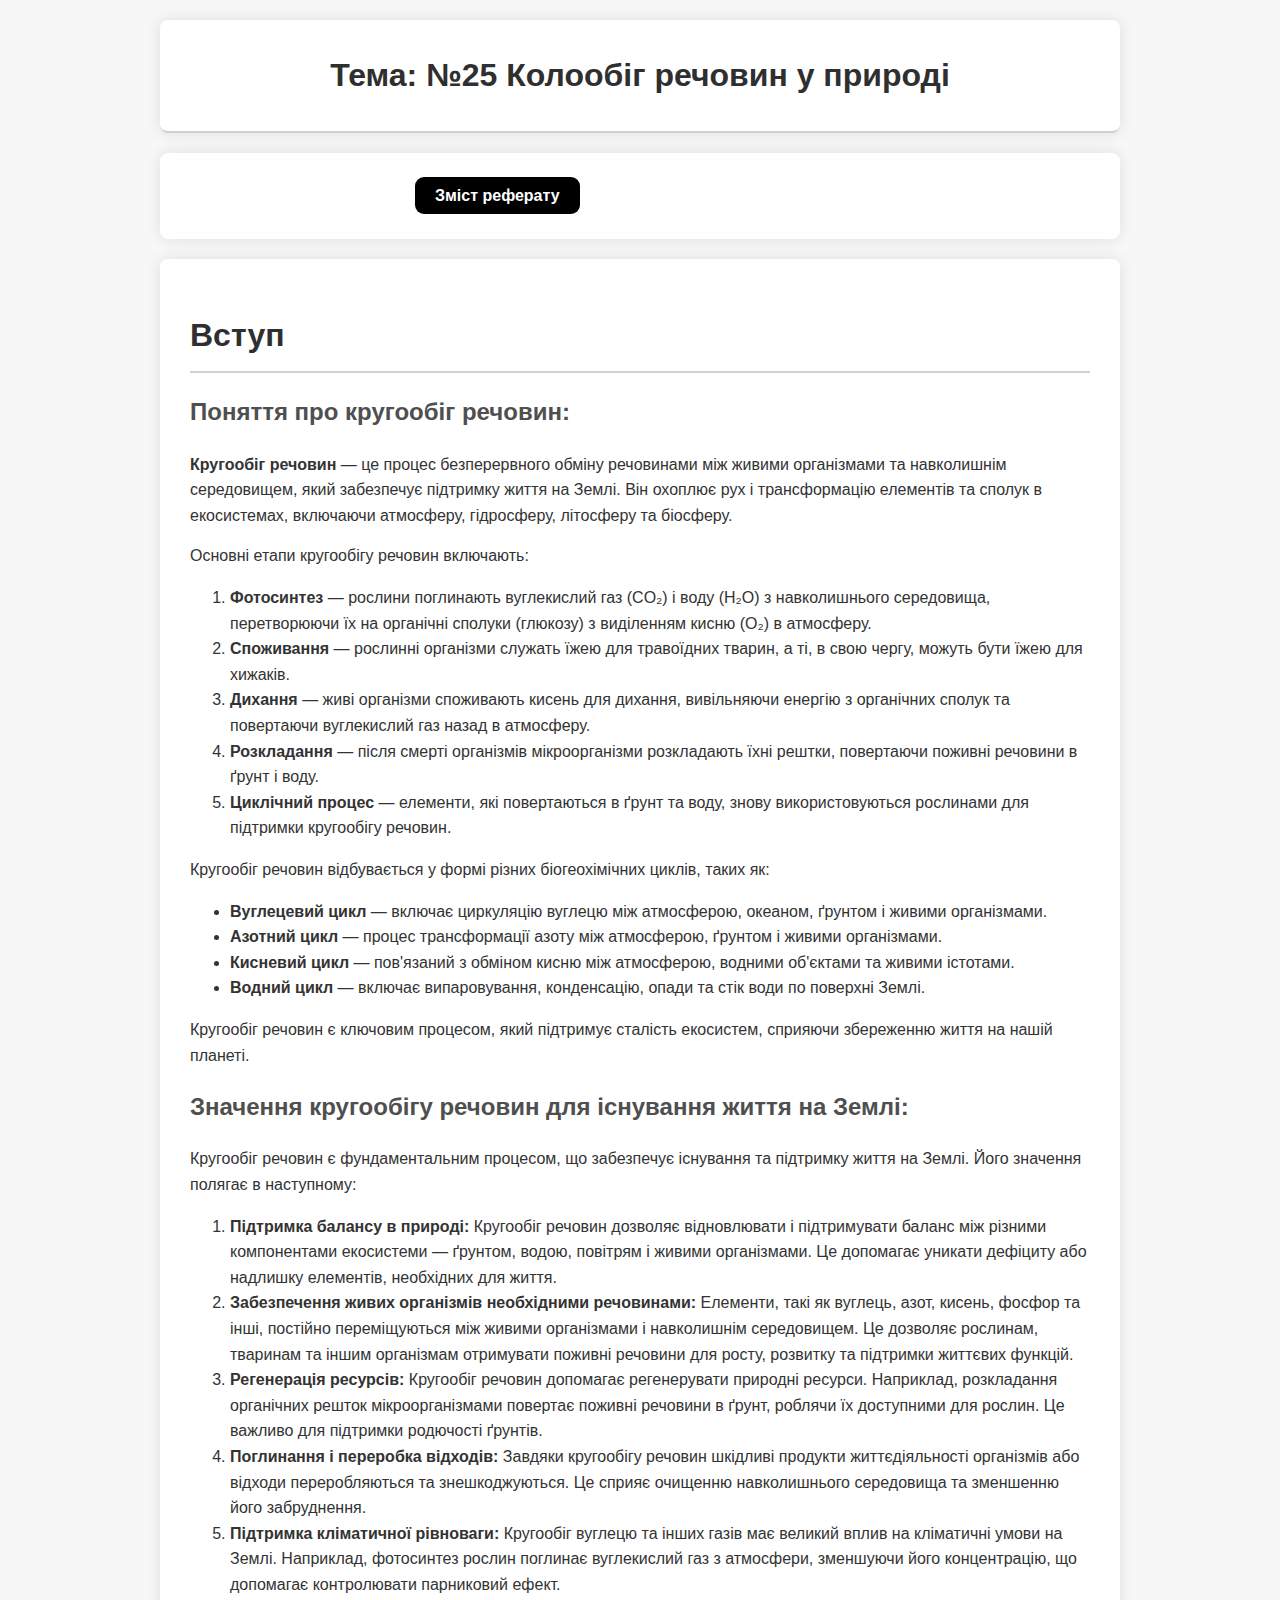
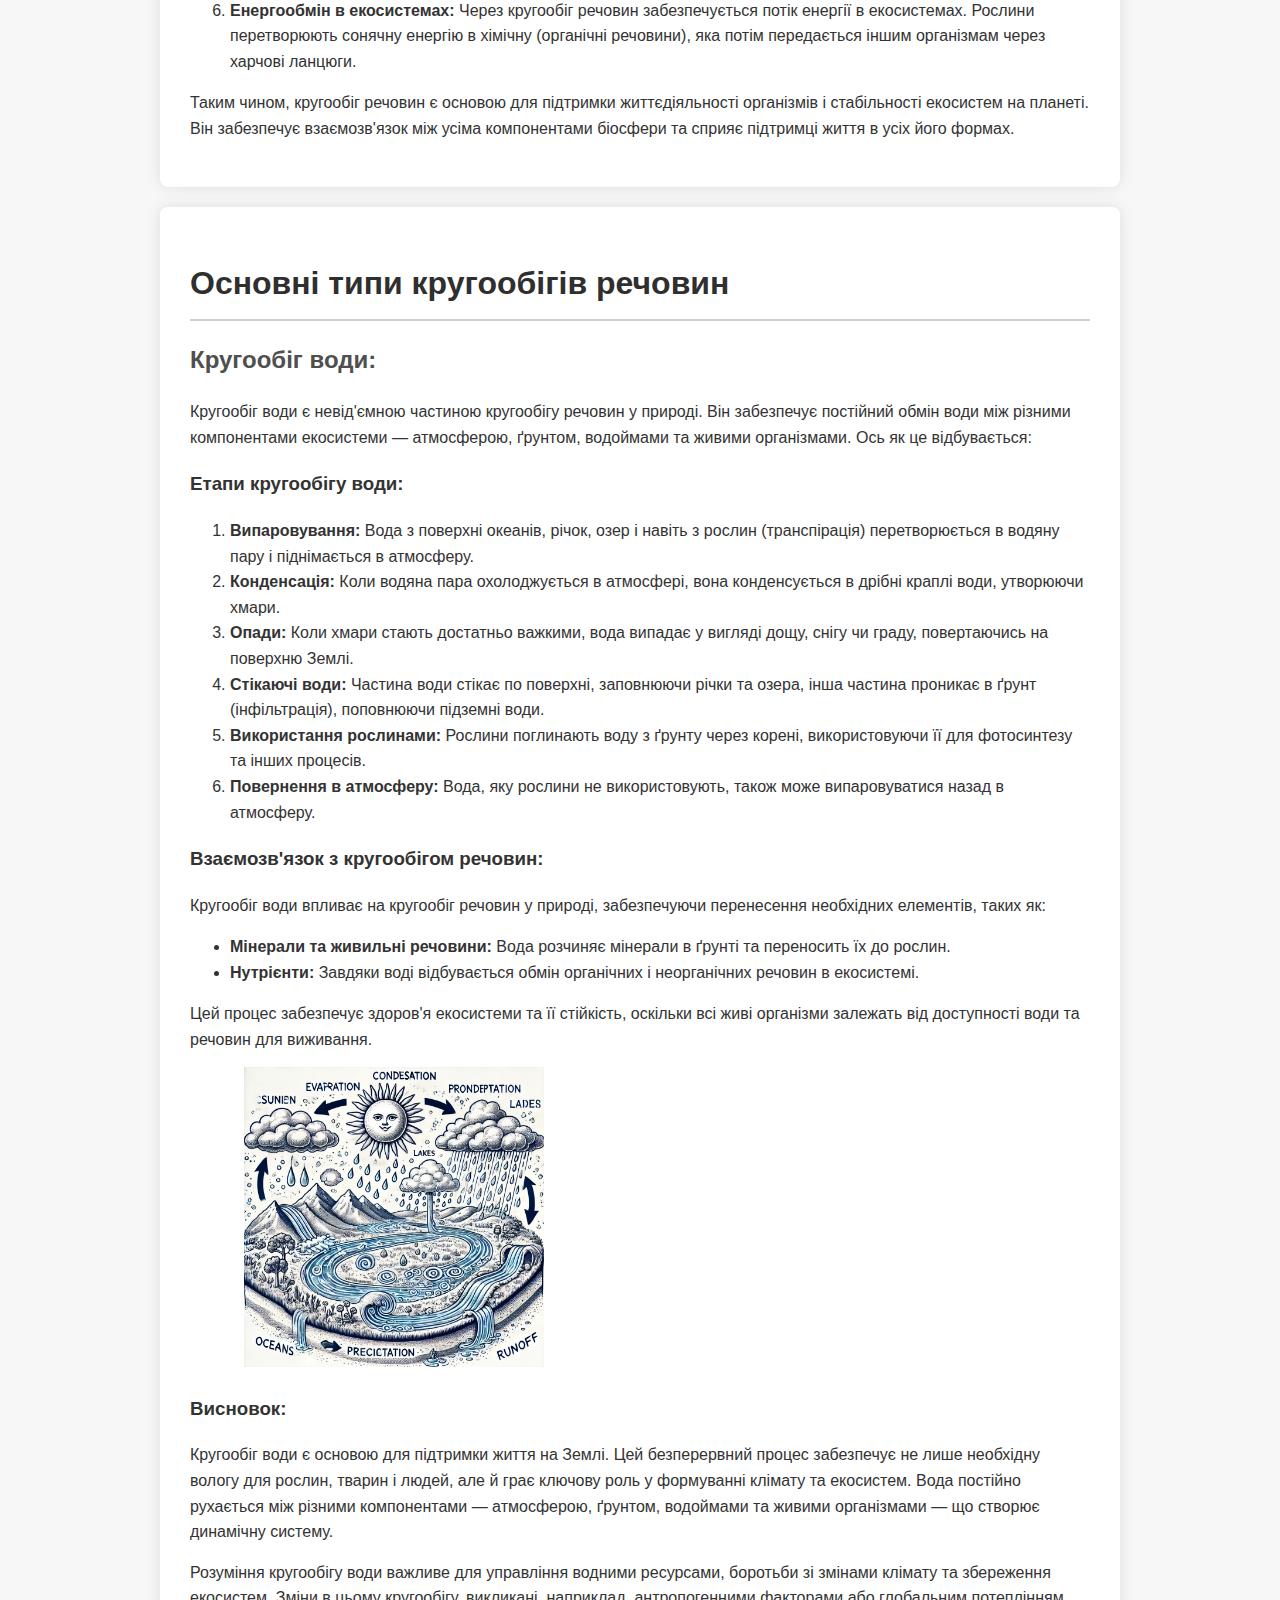
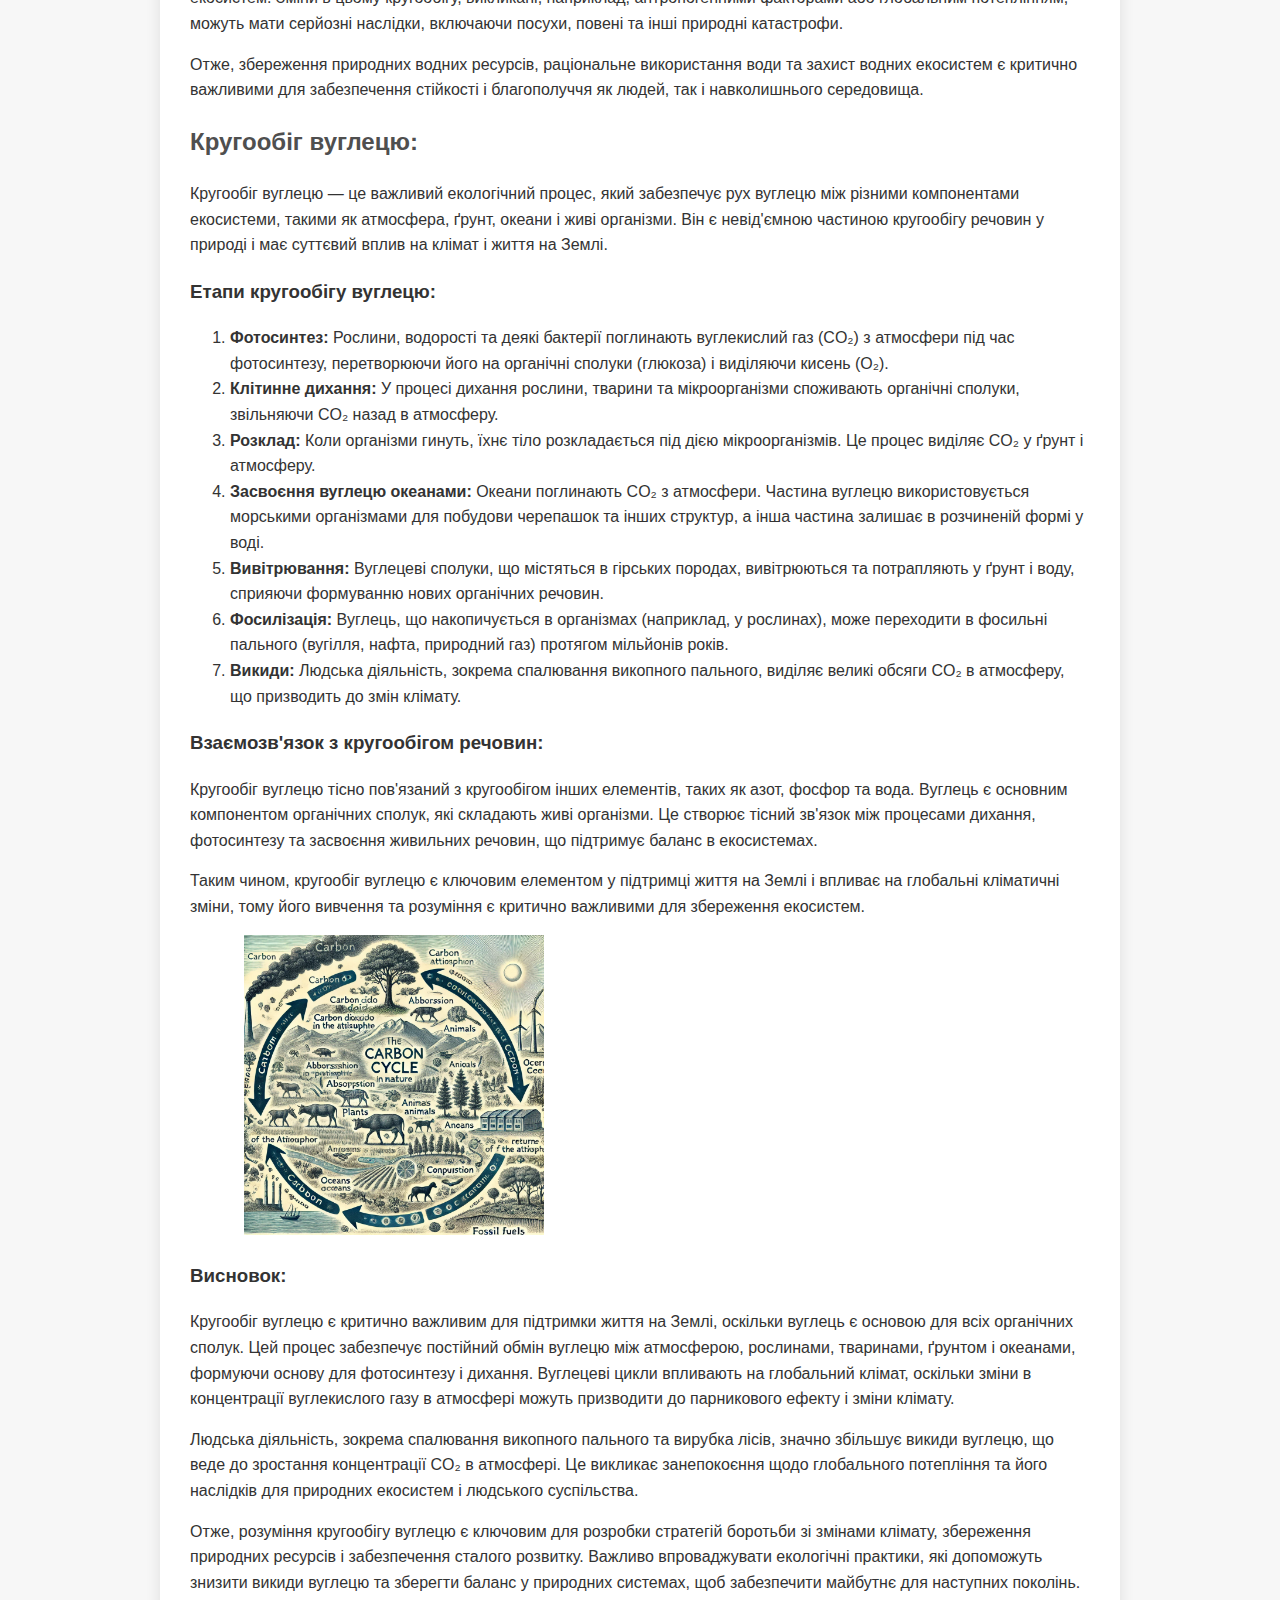
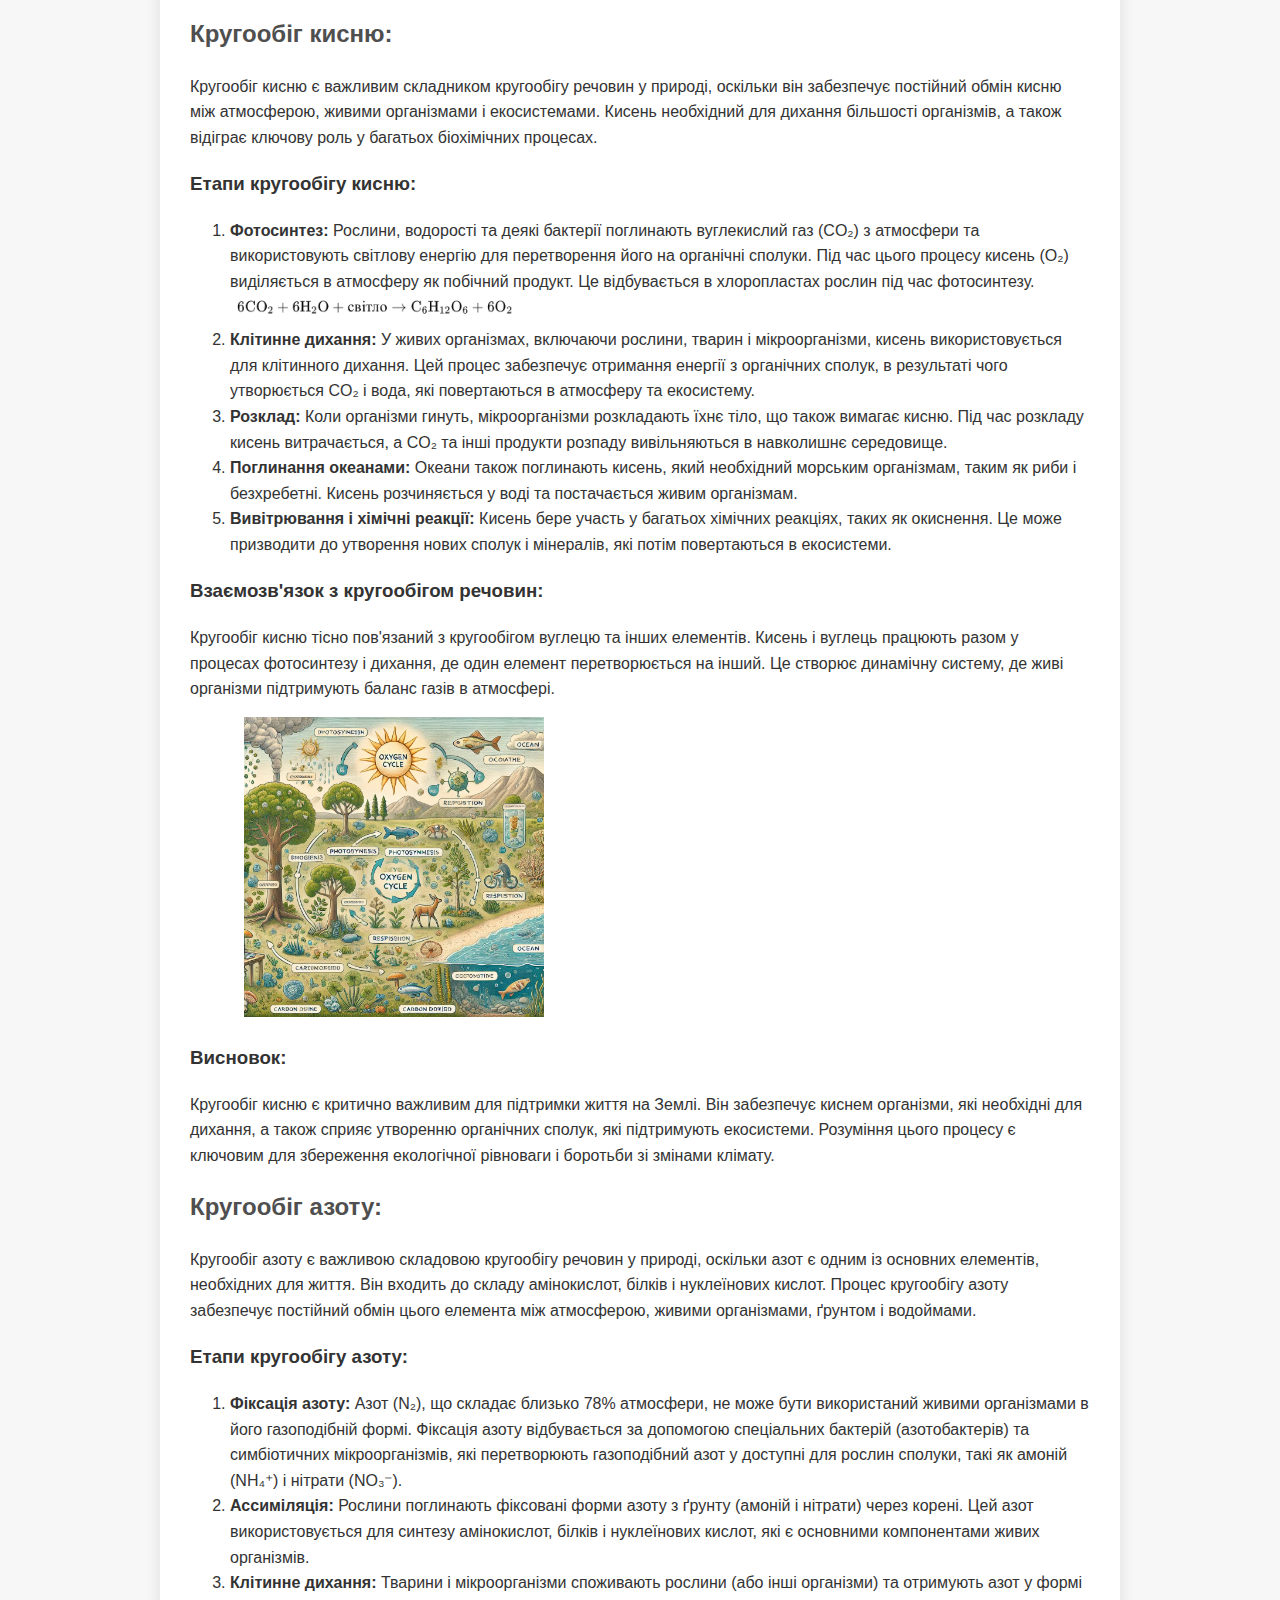
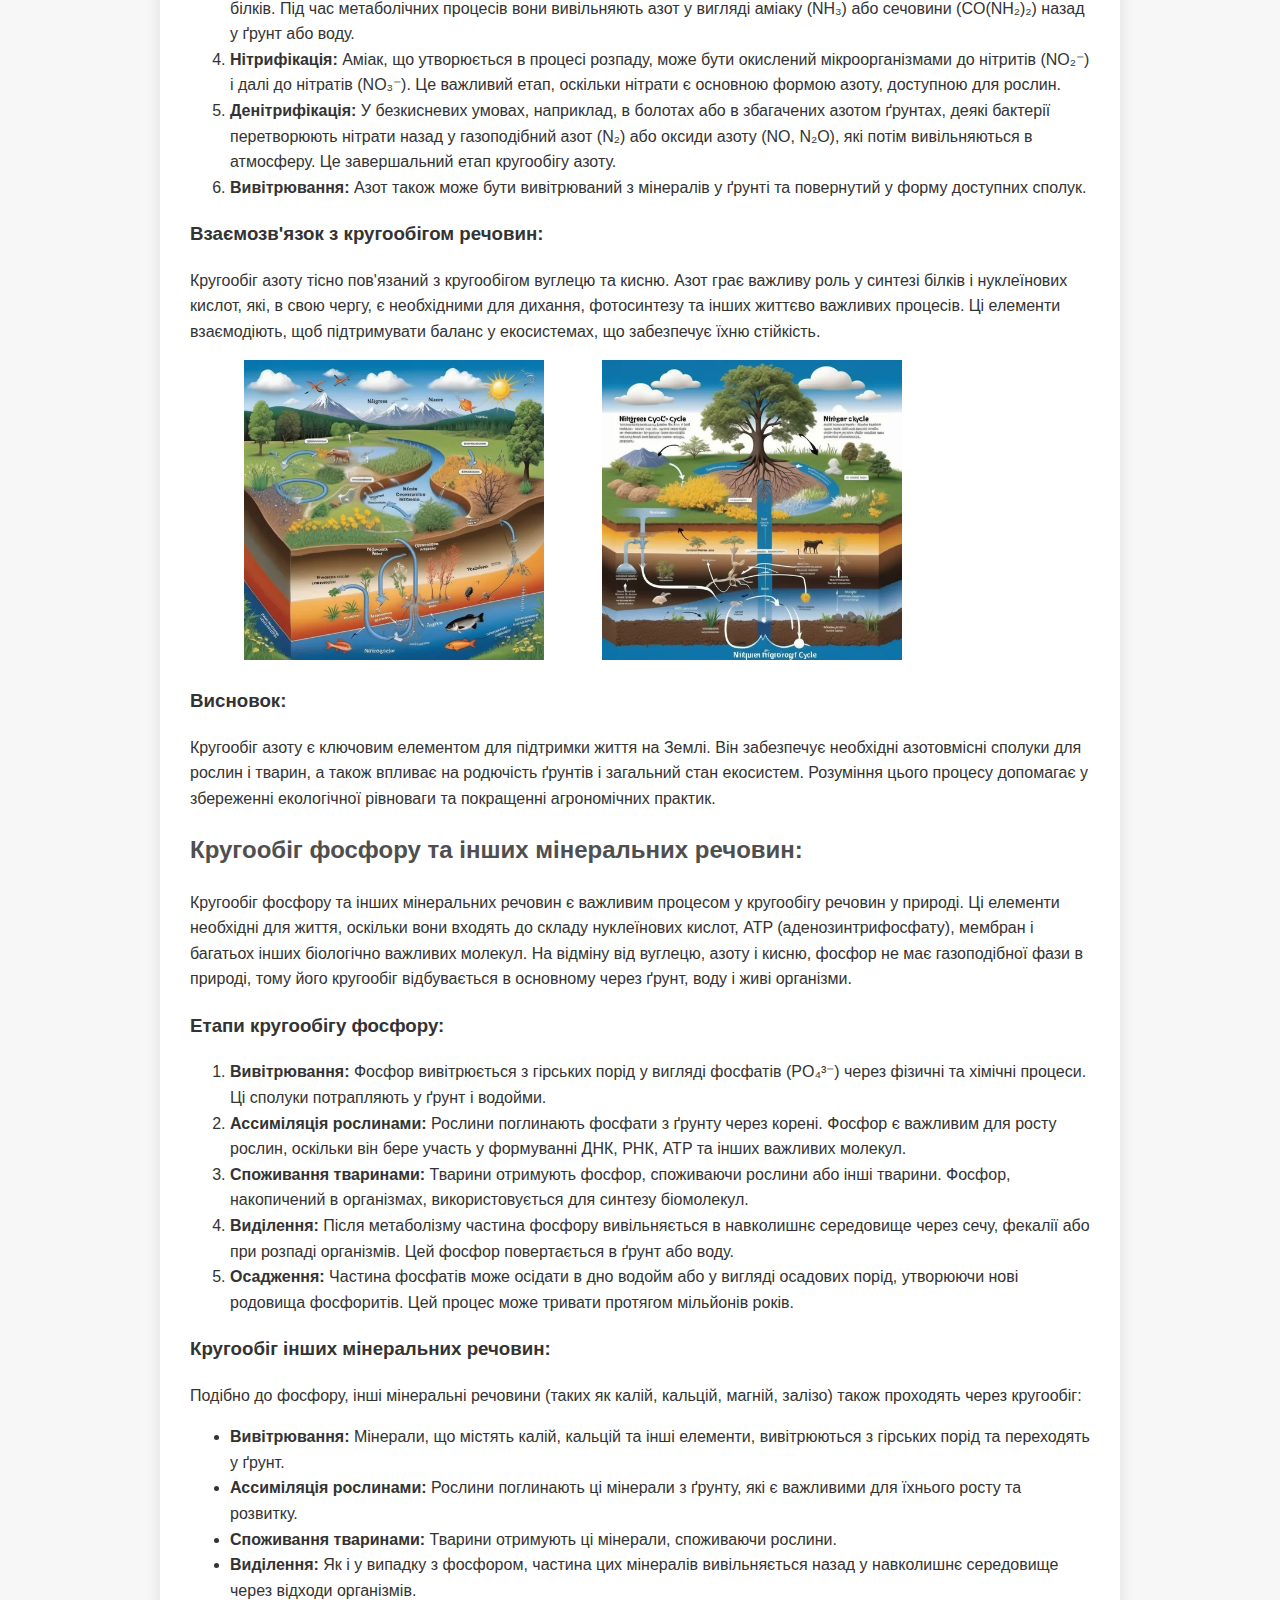
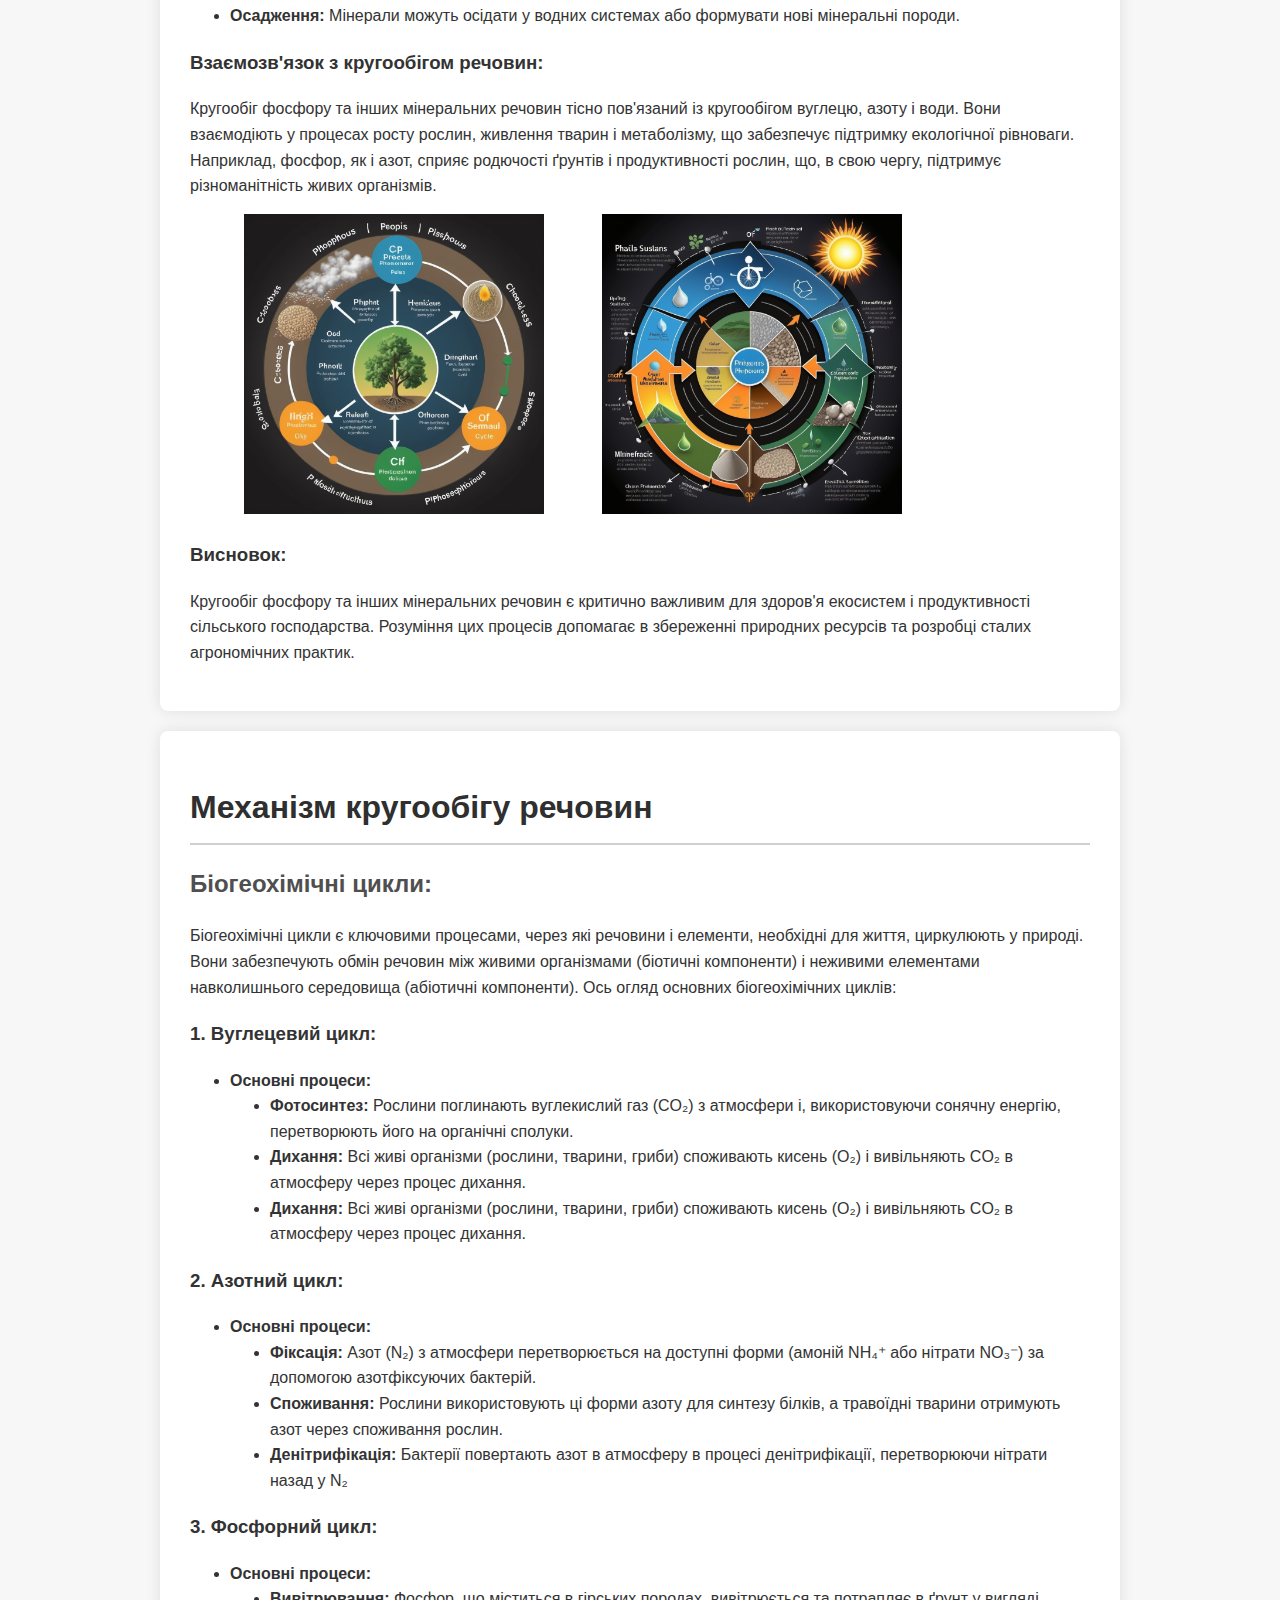
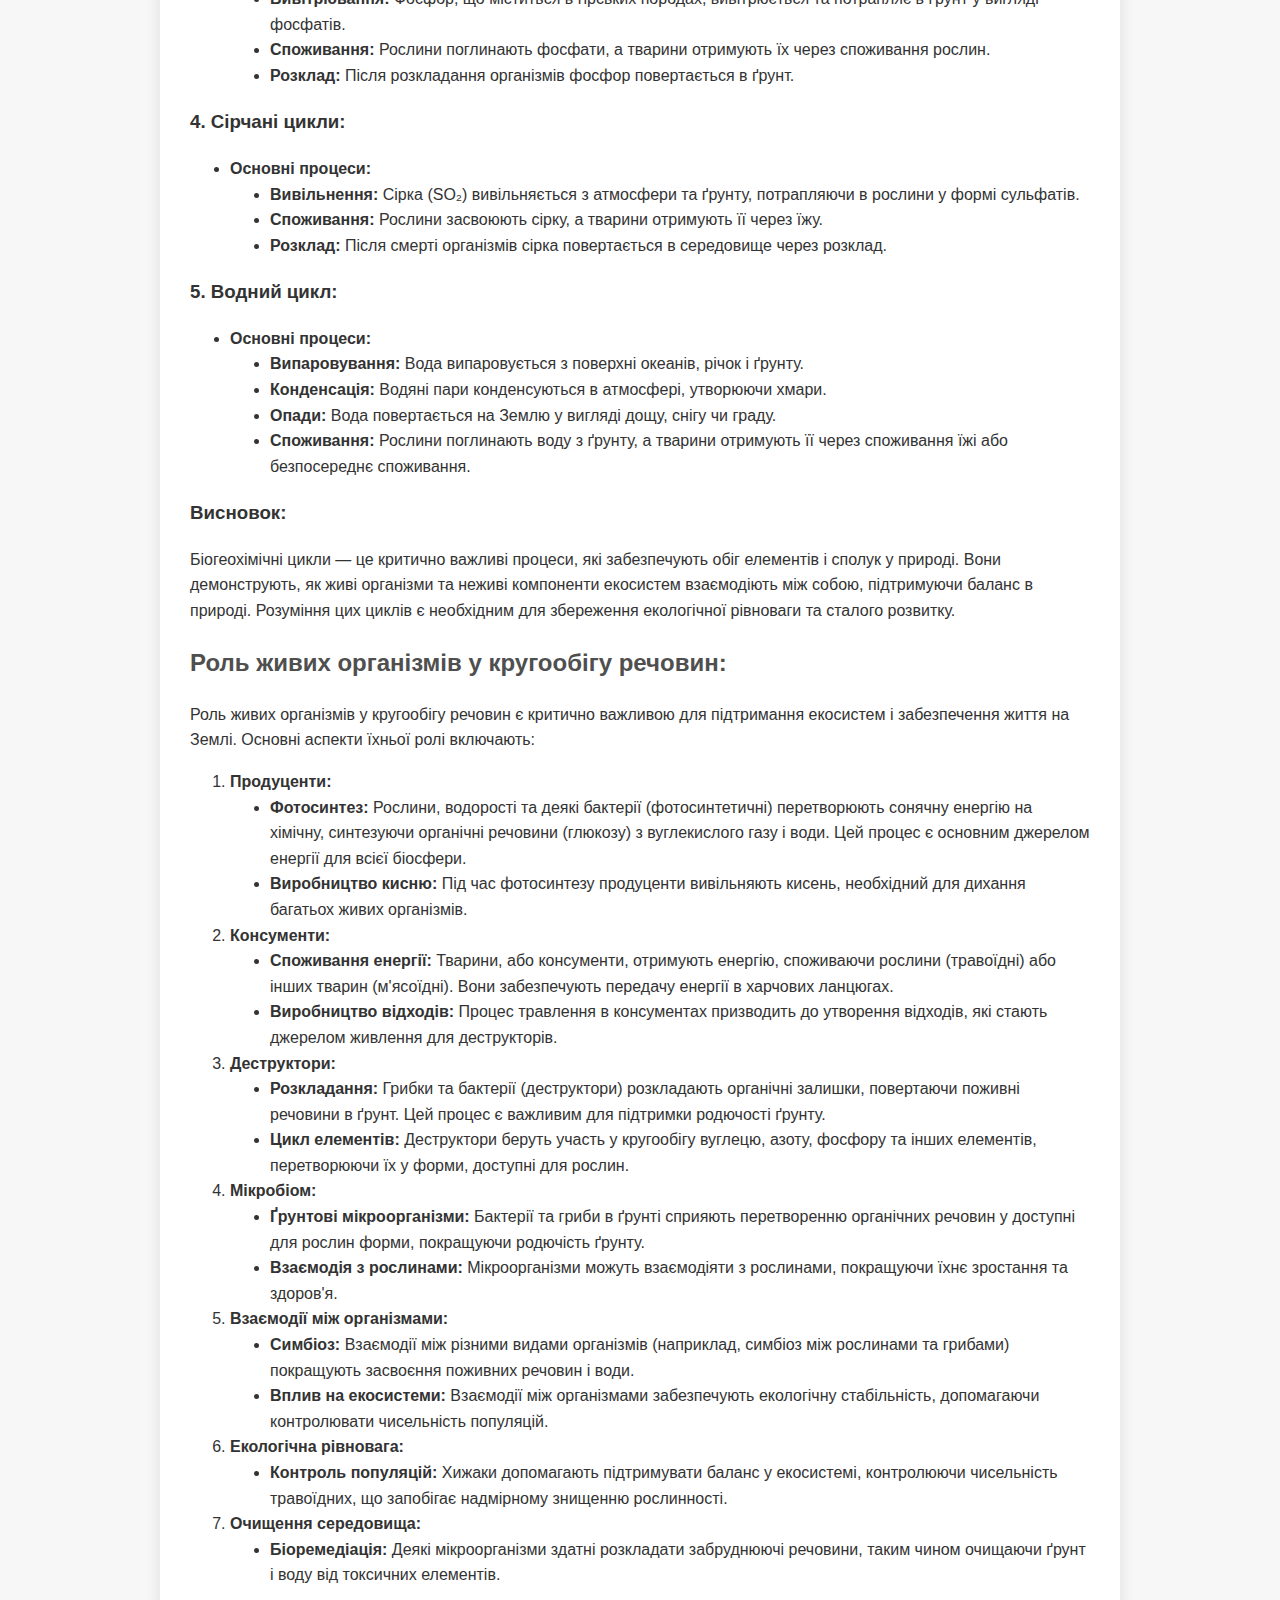
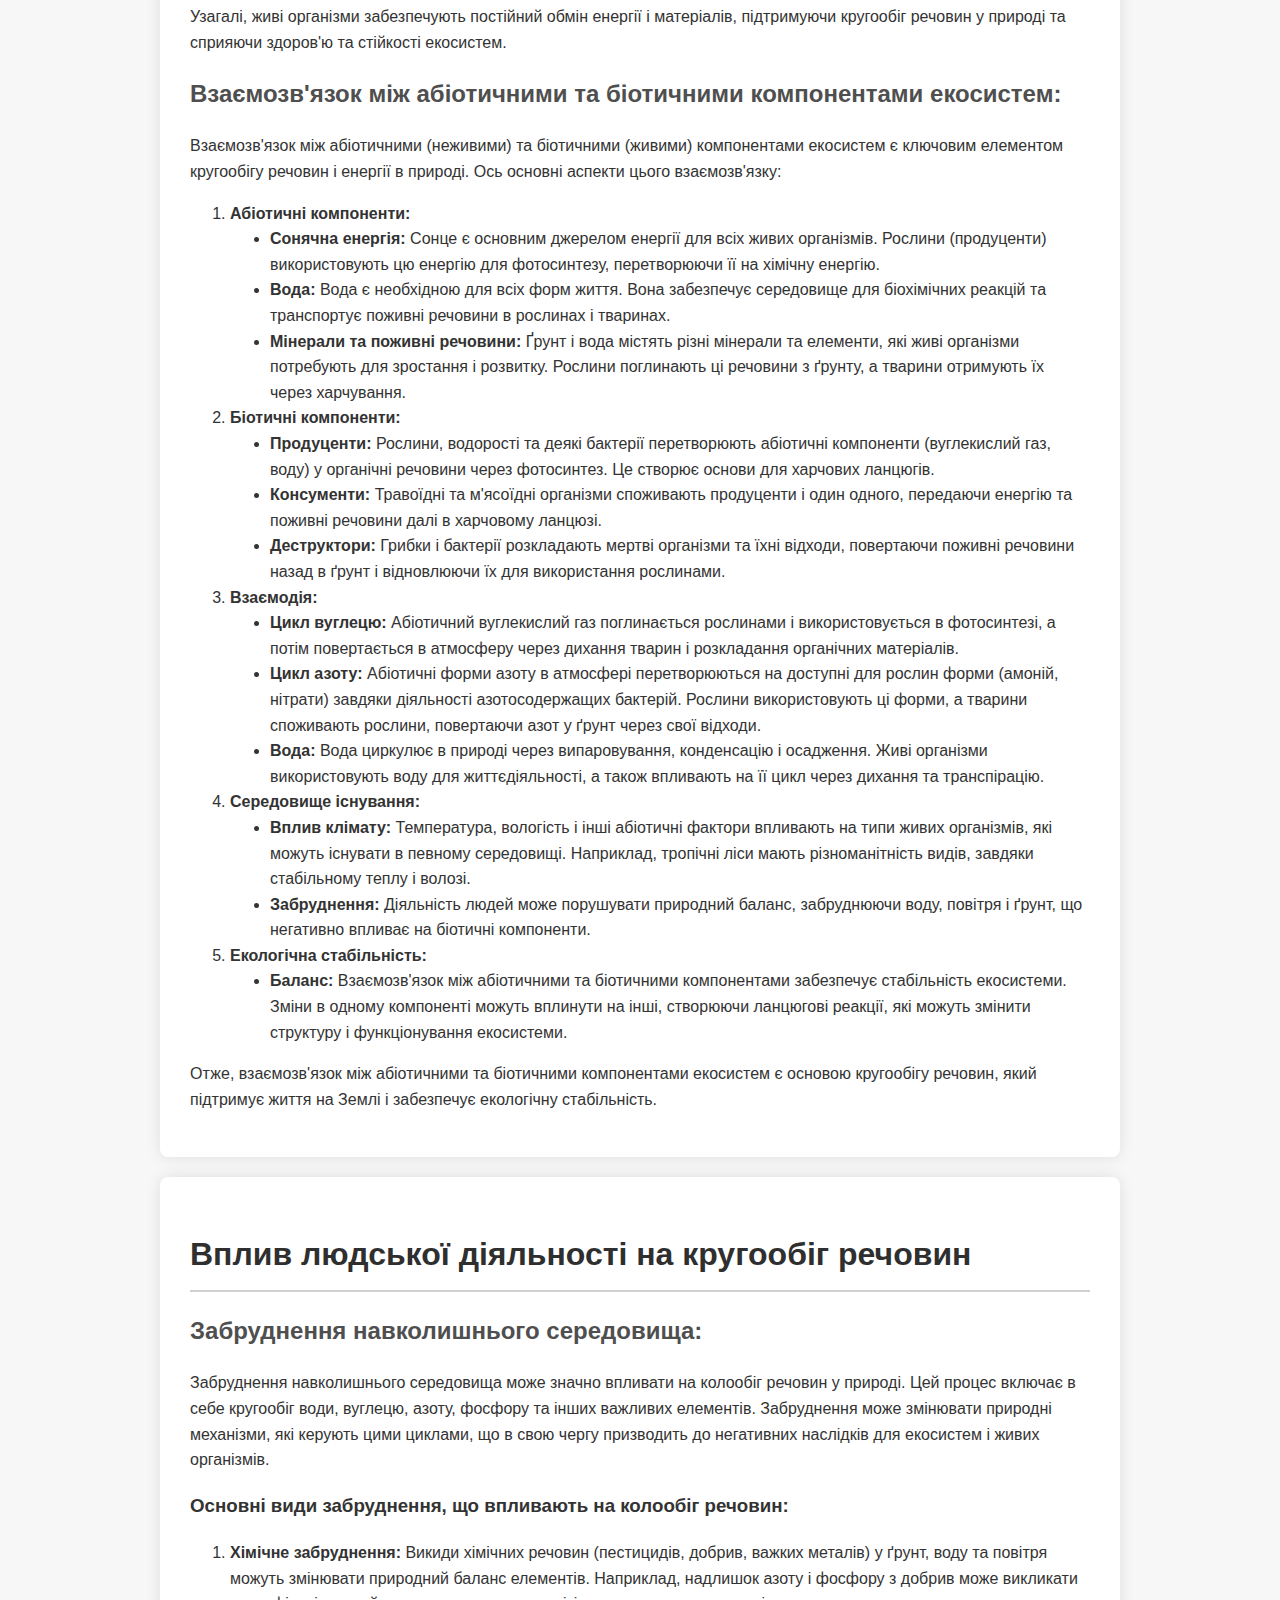
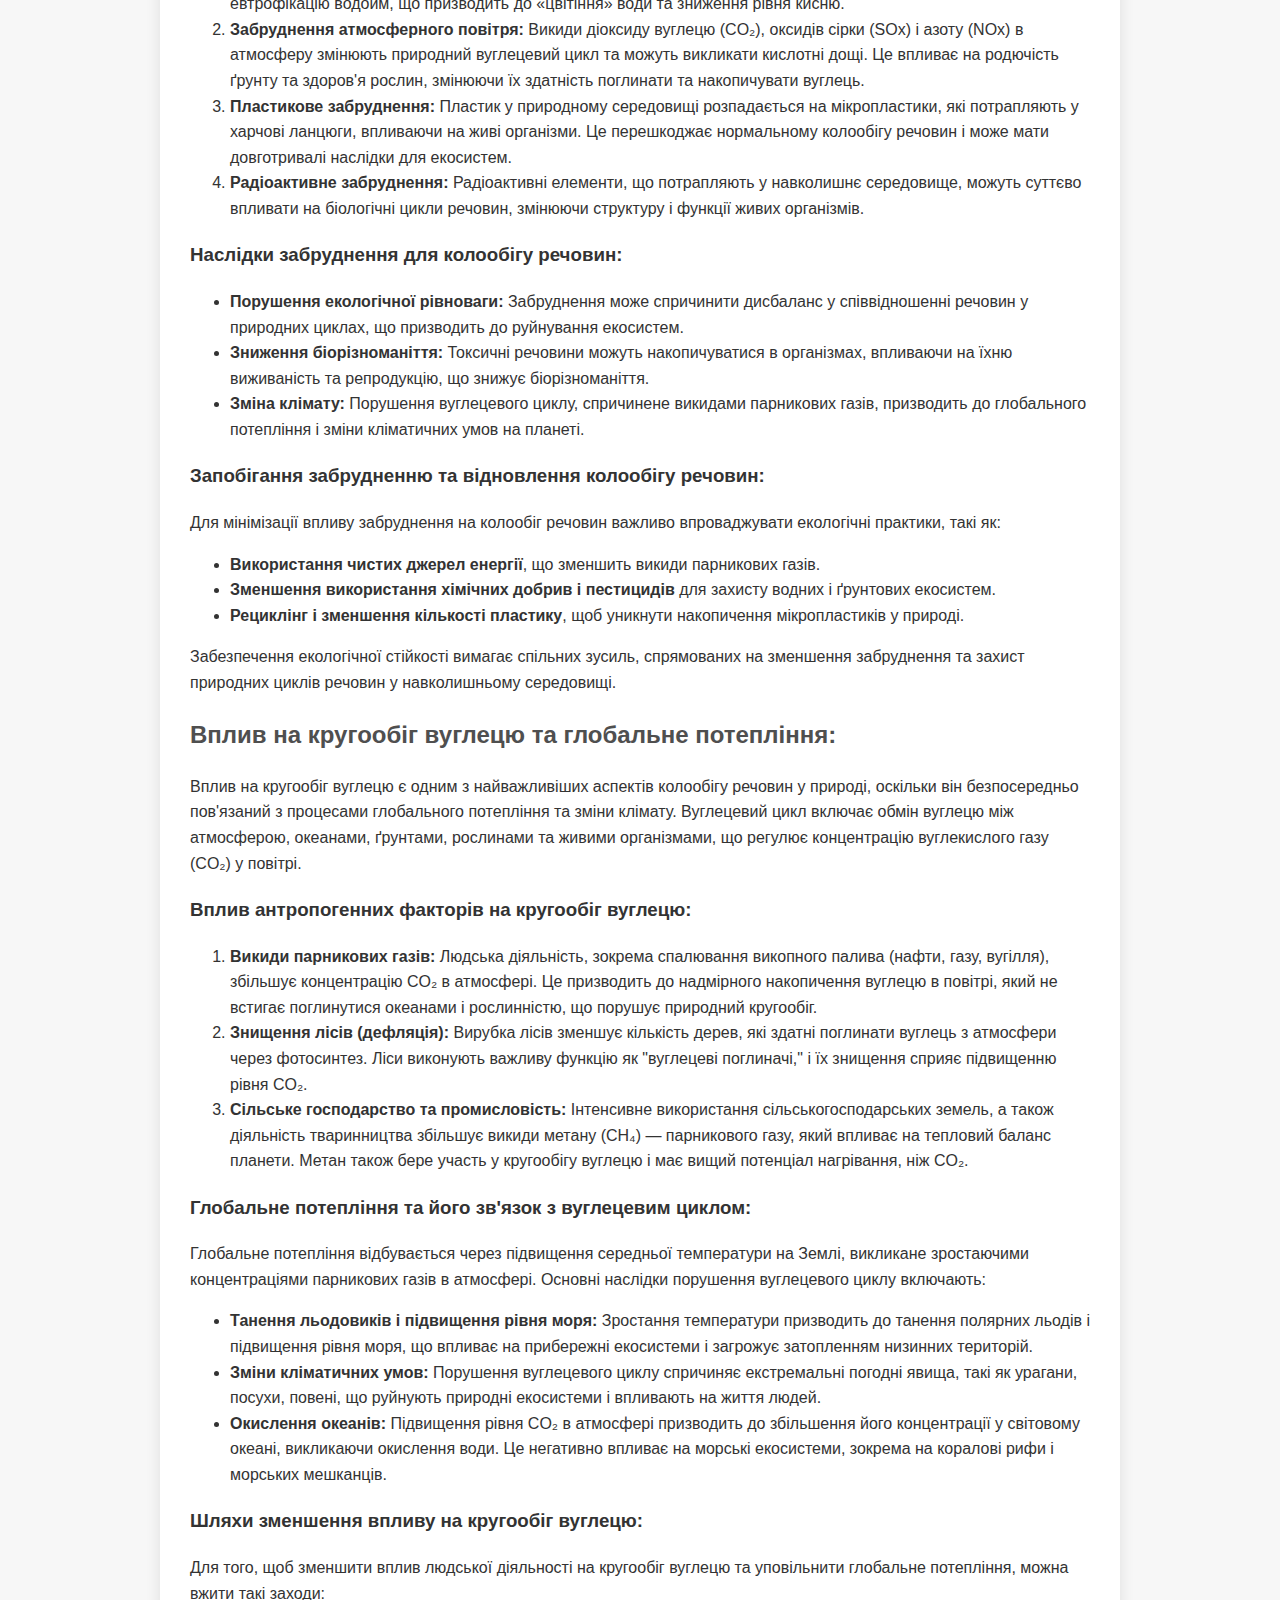
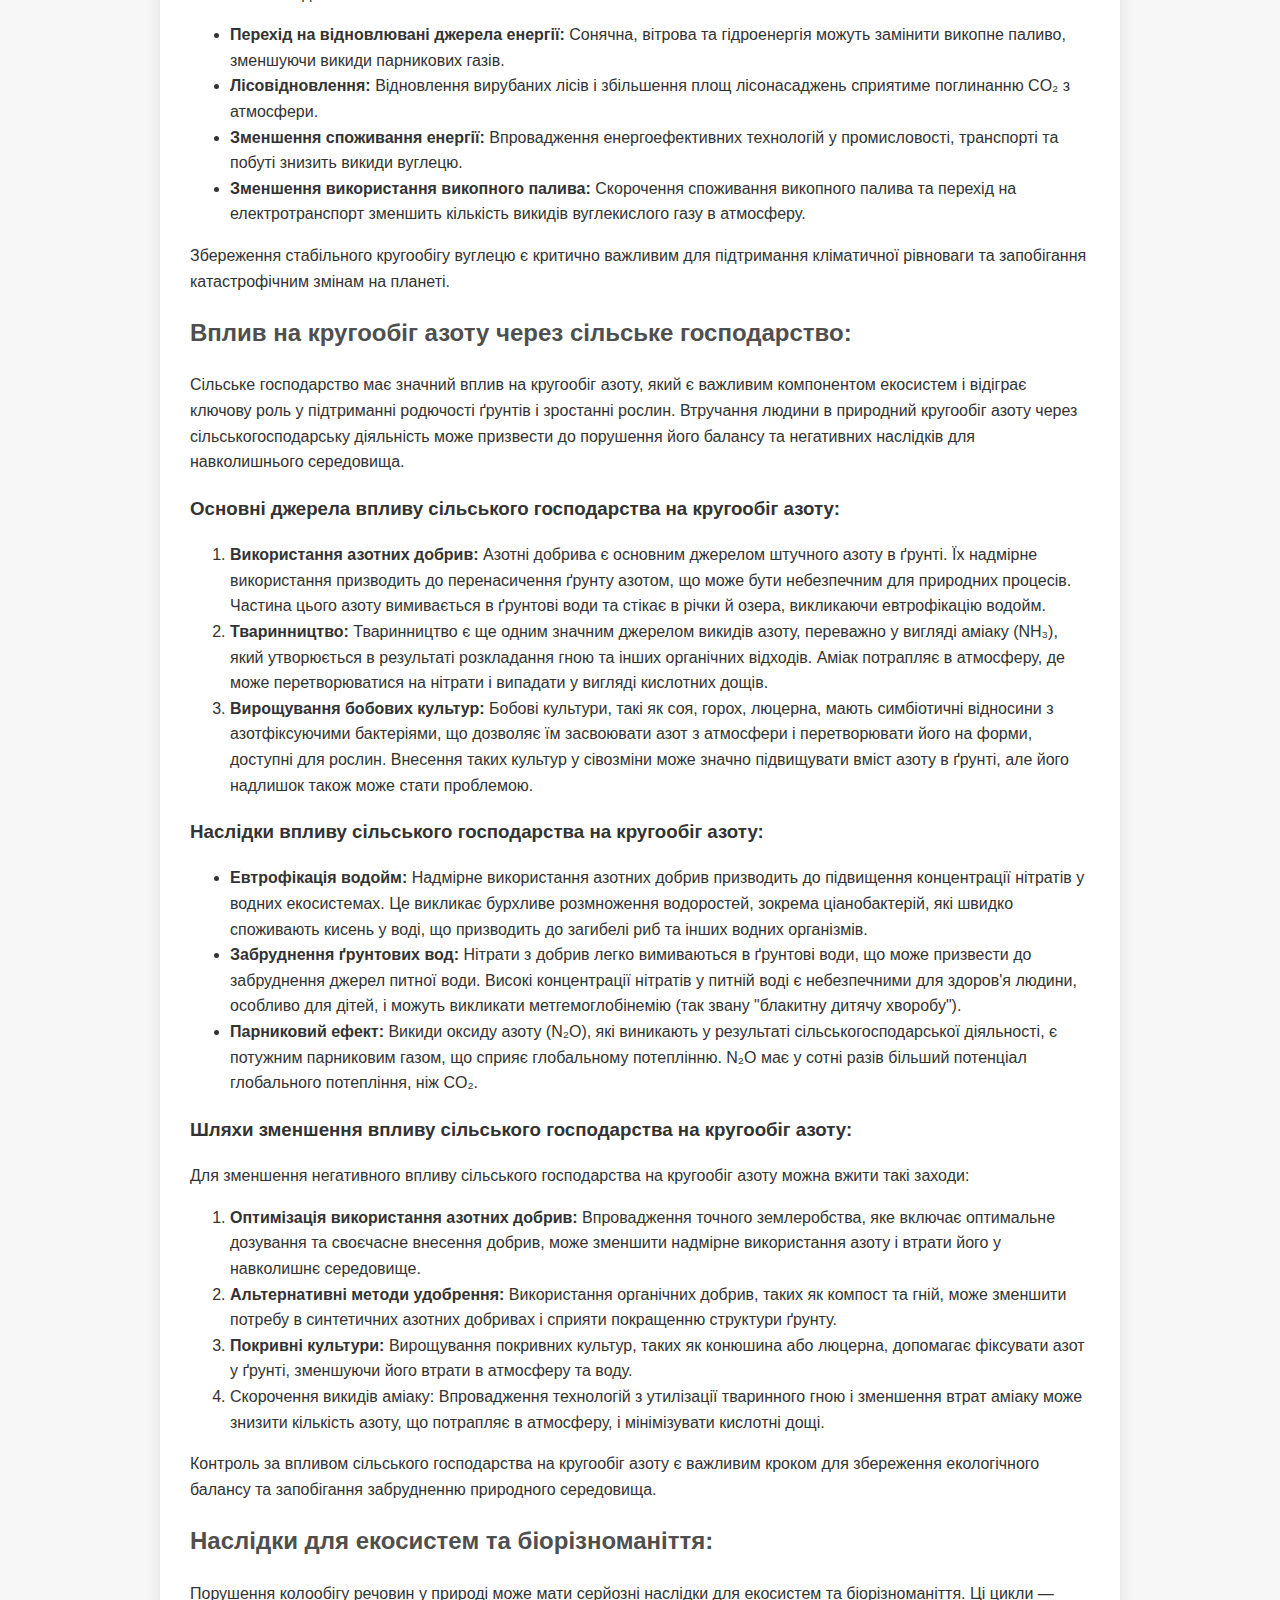
<file: index.html>
<!DOCTYPE html>
<html lang="en">
<head>
    <meta charset="UTF-8">
    <meta http-equiv="X-UA-Compatible" content="IE=edge">
    <meta name="viewport" content="width=device-width, initial-scale=1.0">
    <title>Реферат</title>
    <link rel="stylesheet" href="style.css">
</head>
<body>
    <!-- Заголовок -->
    <header>
        <h1>Тема: №25 Колообіг речовин у природі</h1>
    </header>
    <!-- Кнопка до змісту реферату -->
    <section id="button">
        <a href="content.html">Зміст реферату</a>
    </section>
    <!-- Вступ -->
    <section id="introduction">   
        <h1>Вступ</h1>    
        <h2>Поняття про кругообіг речовин:</h2>
        <p><strong>Кругообіг речовин</strong> — це процес безперервного обміну речовинами між живими організмами та навколишнім середовищем, який забезпечує підтримку життя на Землі. Він охоплює рух і трансформацію елементів та сполук в екосистемах, включаючи атмосферу, гідросферу, літосферу та біосферу.</p>

        <p>Основні етапи кругообігу речовин включають:</p>
        <ol>
            <li><strong>Фотосинтез</strong> — рослини поглинають вуглекислий газ (CO₂) і воду (H₂O) з навколишнього середовища, перетворюючи їх на органічні сполуки (глюкозу) з виділенням кисню (O₂) в атмосферу.</li>
            <li><strong>Споживання</strong> — рослинні організми служать їжею для травоїдних тварин, а ті, в свою чергу, можуть бути їжею для хижаків.</li>
            <li><strong>Дихання</strong> — живі організми споживають кисень для дихання, вивільняючи енергію з органічних сполук та повертаючи вуглекислий газ назад в атмосферу.</li>
            <li><strong>Розкладання</strong> — після смерті організмів мікроорганізми розкладають їхні рештки, повертаючи поживні речовини в ґрунт і воду.</li>
            <li><strong>Циклічний процес</strong> — елементи, які повертаються в ґрунт та воду, знову використовуються рослинами для підтримки кругообігу речовин.</li>
        </ol>

        <p>Кругообіг речовин відбувається у формі різних біогеохімічних циклів, таких як:</p>
        <ul>
            <li><strong>Вуглецевий цикл</strong> — включає циркуляцію вуглецю між атмосферою, океаном, ґрунтом і живими організмами.</li>
            <li><strong>Азотний цикл</strong> — процес трансформації азоту між атмосферою, ґрунтом і живими організмами.</li>
            <li><strong>Кисневий цикл</strong> — пов'язаний з обміном кисню між атмосферою, водними об'єктами та живими істотами.</li>
            <li><strong>Водний цикл</strong> — включає випаровування, конденсацію, опади та стік води по поверхні Землі.</li>
        </ul>

        <p>Кругообіг речовин є ключовим процесом, який підтримує сталість екосистем, сприяючи збереженню життя на нашій планеті.</p>
        <h2>Значення кругообігу речовин для існування життя на Землі:</h2>
        <p>Кругообіг речовин є фундаментальним процесом, що забезпечує існування та підтримку життя на Землі. Його значення полягає в наступному:</p>
        <ol>
            <li><strong>Підтримка балансу в природі:</strong> Кругообіг речовин дозволяє відновлювати і підтримувати баланс між різними компонентами екосистеми — ґрунтом, водою, повітрям і живими організмами. Це допомагає уникати дефіциту або надлишку елементів, необхідних для життя.</li>
            <li><strong>Забезпечення живих організмів необхідними речовинами:</strong> Елементи, такі як вуглець, азот, кисень, фосфор та інші, постійно переміщуються між живими організмами і навколишнім середовищем. Це дозволяє рослинам, тваринам та іншим організмам отримувати поживні речовини для росту, розвитку та підтримки життєвих функцій.</li>
            <li><strong>Регенерація ресурсів:</strong> Кругообіг речовин допомагає регенерувати природні ресурси. Наприклад, розкладання органічних решток мікроорганізмами повертає поживні речовини в ґрунт, роблячи їх доступними для рослин. Це важливо для підтримки родючості ґрунтів.</li>
            <li><strong>Поглинання і переробка відходів:</strong> Завдяки кругообігу речовин шкідливі продукти життєдіяльності організмів або відходи переробляються та знешкоджуються. Це сприяє очищенню навколишнього середовища та зменшенню його забруднення.</li>
            <li><strong>Підтримка кліматичної рівноваги:</strong> Кругообіг вуглецю та інших газів має великий вплив на кліматичні умови на Землі. Наприклад, фотосинтез рослин поглинає вуглекислий газ з атмосфери, зменшуючи його концентрацію, що допомагає контролювати парниковий ефект.</li>
            <li><strong>Енергообмін в екосистемах:</strong> Через кругообіг речовин забезпечується потік енергії в екосистемах. Рослини перетворюють сонячну енергію в хімічну (органічні речовини), яка потім передається іншим організмам через харчові ланцюги.</li>
        </ol>
        <p>Таким чином, кругообіг речовин є основою для підтримки життєдіяльності організмів і стабільності екосистем на планеті. Він забезпечує взаємозв'язок між усіма компонентами біосфери та сприяє підтримці життя в усіх його формах.</p>
    </section>
    <!-- Основні типи кругообігів речовин -->
    <section id="the main types of substance cycles">
        <h1>Основні типи кругообігів речовин</h1>
        <h2>Кругообіг води:</h2>
        <p>Кругообіг води є невід'ємною частиною кругообігу речовин у природі. Він забезпечує постійний обмін води між різними компонентами екосистеми — атмосферою, ґрунтом, водоймами та живими організмами. Ось як це відбувається:</p>
        <h3>Етапи кругообігу води:</h3>
        <ol>
            <li><strong>Випаровування:</strong> Вода з поверхні океанів, річок, озер і навіть з рослин (транспірація) перетворюється в водяну пару і піднімається в атмосферу.</li>
            <li><strong>Конденсація:</strong> Коли водяна пара охолоджується в атмосфері, вона конденсується в дрібні краплі води, утворюючи хмари.</li>
            <li><strong>Опади:</strong> Коли хмари стають достатньо важкими, вода випадає у вигляді дощу, снігу чи граду, повертаючись на поверхню Землі.</li>
            <li><strong>Стікаючі води:</strong> Частина води стікає по поверхні, заповнюючи річки та озера, інша частина проникає в ґрунт (інфільтрація), поповнюючи підземні води.</li>
            <li><strong>Використання рослинами:</strong> Рослини поглинають воду з ґрунту через корені, використовуючи її для фотосинтезу та інших процесів.</li>
            <li><strong>Повернення в атмосферу:</strong> Вода, яку рослини не використовують, також може випаровуватися назад в атмосферу.</li>
        </ol>
        <h3>Взаємозв'язок з кругообігом речовин:</h3>
        <p>Кругообіг води впливає на кругообіг речовин у природі, забезпечуючи перенесення необхідних елементів, таких як:</p>
        <ul>
            <li><strong>Мінерали та живильні речовини:</strong> Вода розчиняє мінерали в ґрунті та переносить їх до рослин.</li>
            <li><strong>Нутрієнти:</strong> Завдяки воді відбувається обмін органічних і неорганічних речовин в екосистемі.</li>
        </ul>
        <p>Цей процес забезпечує здоров'я екосистеми та її стійкість, оскільки всі живі організми залежать від доступності води та речовин для виживання.</p>
        <section-photo>
            <img src="foto-1.webp">
        </section-photo>
        <h3>Висновок:</h3>
        <p>Кругообіг води є основою для підтримки життя на Землі. Цей безперервний процес забезпечує не лише необхідну вологу для рослин, тварин і людей, але й грає ключову роль у формуванні клімату та екосистем. Вода постійно рухається між різними компонентами — атмосферою, ґрунтом, водоймами та живими організмами — що створює динамічну систему.</p>
        <p>Розуміння кругообігу води важливе для управління водними ресурсами, боротьби зі змінами клімату та збереження екосистем. Зміни в цьому кругообігу, викликані, наприклад, антропогенними факторами або глобальним потеплінням, можуть мати серйозні наслідки, включаючи посухи, повені та інші природні катастрофи.</p>
        <p>Отже, збереження природних водних ресурсів, раціональне використання води та захист водних екосистем є критично важливими для забезпечення стійкості і благополуччя як людей, так і навколишнього середовища.</p>
        <h2>Кругообіг вуглецю:</h2>
        <p>Кругообіг вуглецю — це важливий екологічний процес, який забезпечує рух вуглецю між різними компонентами екосистеми, такими як атмосфера, ґрунт, океани і живі організми. Він є невід'ємною частиною кругообігу речовин у природі і має суттєвий вплив на клімат і життя на Землі.</p>
        <h3>Етапи кругообігу вуглецю:</h3>
        <ol>
            <li><strong>Фотосинтез:</strong> Рослини, водорості та деякі бактерії поглинають вуглекислий газ (CO₂) з атмосфери під час фотосинтезу, перетворюючи його на органічні сполуки (глюкоза) і виділяючи кисень (O₂).</li>
            <li><strong>Клітинне дихання:</strong> У процесі дихання рослини, тварини та мікроорганізми споживають органічні сполуки, звільняючи CO₂ назад в атмосферу.</li>
            <li><strong>Розклад:</strong> Коли організми гинуть, їхнє тіло розкладається під дією мікроорганізмів. Це процес виділяє CO₂ у ґрунт і атмосферу.</li>
            <li><strong>Засвоєння вуглецю океанами:</strong> Океани поглинають CO₂ з атмосфери. Частина вуглецю використовується морськими організмами для побудови черепашок та інших структур, а інша частина залишає в розчиненій формі у воді.</li>
            <li><strong>Вивітрювання:</strong> Вуглецеві сполуки, що містяться в гірських породах, вивітрюються та потрапляють у ґрунт і воду, сприяючи формуванню нових органічних речовин.</li>
            <li><strong>Фосилізація:</strong> Вуглець, що накопичується в організмах (наприклад, у рослинах), може переходити в фосильні пального (вугілля, нафта, природний газ) протягом мільйонів років.</li>
            <li><strong>Викиди:</strong> Людська діяльність, зокрема спалювання викопного пального, виділяє великі обсяги CO₂ в атмосферу, що призводить до змін клімату.</li>
        </ol>
        <h3>Взаємозв'язок з кругообігом речовин:</h3>
        <p>Кругообіг вуглецю тісно пов'язаний з кругообігом інших елементів, таких як азот, фосфор та вода. Вуглець є основним компонентом органічних сполук, які складають живі організми. Це створює тісний зв'язок між процесами дихання, фотосинтезу та засвоєння живильних речовин, що підтримує баланс в екосистемах.</p>
        <p>Таким чином, кругообіг вуглецю є ключовим елементом у підтримці життя на Землі і впливає на глобальні кліматичні зміни, тому його вивчення та розуміння є критично важливими для збереження екосистем.</p>
        <section-photo>
            <img src="foto-2.webp">
        </section-photo>
        <h3>Висновок:</h3>
        <p>Кругообіг вуглецю є критично важливим для підтримки життя на Землі, оскільки вуглець є основою для всіх органічних сполук. Цей процес забезпечує постійний обмін вуглецю між атмосферою, рослинами, тваринами, ґрунтом і океанами, формуючи основу для фотосинтезу і дихання. Вуглецеві цикли впливають на глобальний клімат, оскільки зміни в концентрації вуглекислого газу в атмосфері можуть призводити до парникового ефекту і зміни клімату.</p>
        <p>Людська діяльність, зокрема спалювання викопного пального та вирубка лісів, значно збільшує викиди вуглецю, що веде до зростання концентрації CO₂ в атмосфері. Це викликає занепокоєння щодо глобального потепління та його наслідків для природних екосистем і людського суспільства.</p>
        <p>Отже, розуміння кругообігу вуглецю є ключовим для розробки стратегій боротьби зі змінами клімату, збереження природних ресурсів і забезпечення сталого розвитку. Важливо впроваджувати екологічні практики, які допоможуть знизити викиди вуглецю та зберегти баланс у природних системах, щоб забезпечити майбутнє для наступних поколінь.</p>
        <h2>Кругообіг кисню:</h2>
        <p>Кругообіг кисню є важливим складником кругообігу речовин у природі, оскільки він забезпечує постійний обмін кисню між атмосферою, живими організмами і екосистемами. Кисень необхідний для дихання більшості організмів, а також відіграє ключову роль у багатьох біохімічних процесах.</p>
        <h3>Етапи кругообігу кисню:</h3>
        <ol>
            <li><strong>Фотосинтез:</strong> Рослини, водорості та деякі бактерії поглинають вуглекислий газ (CO₂) з атмосфери та використовують світлову енергію для перетворення його на органічні сполуки. Під час цього процесу кисень (O₂) виділяється в атмосферу як побічний продукт. Це відбувається в хлоропластах рослин під час фотосинтезу.</li>
            <section-photo-formula>
                <img src="fotoformula1.png">
            </section-photo-formula>
            <li><strong>Клітинне дихання:</strong> У живих організмах, включаючи рослини, тварин і мікроорганізми, кисень використовується для клітинного дихання. Цей процес забезпечує отримання енергії з органічних сполук, в результаті чого утворюється CO₂ і вода, які повертаються в атмосферу та екосистему.</li>
            <li><strong>Розклад:</strong> Коли організми гинуть, мікроорганізми розкладають їхнє тіло, що також вимагає кисню. Під час розкладу кисень витрачається, а CO₂ та інші продукти розпаду вивільняються в навколишнє середовище.</li>
            <li><strong>Поглинання океанами:</strong> Океани також поглинають кисень, який необхідний морським організмам, таким як риби і безхребетні. Кисень розчиняється у воді та постачається живим організмам.</li>
            <li><strong>Вивітрювання і хімічні реакції:</strong> Кисень бере участь у багатьох хімічних реакціях, таких як окиснення. Це може призводити до утворення нових сполук і мінералів, які потім повертаються в екосистеми.</li>
        </ol>
        <h3>Взаємозв'язок з кругообігом речовин:</h3>
        <p>Кругообіг кисню тісно пов'язаний з кругообігом вуглецю та інших елементів. Кисень і вуглець працюють разом у процесах фотосинтезу і дихання, де один елемент перетворюється на інший. Це створює динамічну систему, де живі організми підтримують баланс газів в атмосфері.</p>
        <section-photo>
            <img src="foto-3.webp">
        </section-photo>
        <h3>Висновок:</h3>
        <p>Кругообіг кисню є критично важливим для підтримки життя на Землі. Він забезпечує киснем організми, які необхідні для дихання, а також сприяє утворенню органічних сполук, які підтримують екосистеми. Розуміння цього процесу є ключовим для збереження екологічної рівноваги і боротьби зі змінами клімату.</p>
        <h2>Кругообіг азоту:</h2>
        <p>Кругообіг азоту є важливою складовою кругообігу речовин у природі, оскільки азот є одним із основних елементів, необхідних для життя. Він входить до складу амінокислот, білків і нуклеїнових кислот. Процес кругообігу азоту забезпечує постійний обмін цього елемента між атмосферою, живими організмами, ґрунтом і водоймами.</p>
        <h3>Етапи кругообігу азоту:</h3>
        <ol>
            <li><strong>Фіксація азоту:</strong> Азот (N₂), що складає близько 78% атмосфери, не може бути використаний живими організмами в його газоподібній формі. Фіксація азоту відбувається за допомогою спеціальних бактерій (азотобактерів) та симбіотичних мікроорганізмів, які перетворюють газоподібний азот у доступні для рослин сполуки, такі як амоній (NH₄⁺) і нітрати (NO₃⁻).</li>
            <li><strong>Ассиміляція:</strong> Рослини поглинають фіксовані форми азоту з ґрунту (амоній і нітрати) через корені. Цей азот використовується для синтезу амінокислот, білків і нуклеїнових кислот, які є основними компонентами живих організмів.</li>
            <li><strong>Клітинне дихання:</strong> Тварини і мікроорганізми споживають рослини (або інші організми) та отримують азот у формі білків. Під час метаболічних процесів вони вивільняють азот у вигляді аміаку (NH₃) або сечовини (CO(NH₂)₂) назад у ґрунт або воду.</li>
            <li><strong>Нітрифікація:</strong> Аміак, що утворюється в процесі розпаду, може бути окислений мікроорганізмами до нітритів (NO₂⁻) і далі до нітратів (NO₃⁻). Це важливий етап, оскільки нітрати є основною формою азоту, доступною для рослин.</li>
            <li><strong>Денітрифікація:</strong> У безкисневих умовах, наприклад, в болотах або в збагачених азотом ґрунтах, деякі бактерії перетворюють нітрати назад у газоподібний азот (N₂) або оксиди азоту (NO, N₂O), які потім вивільняються в атмосферу. Це завершальний етап кругообігу азоту.</li>
            <li><strong>Вивітрювання:</strong> Азот також може бути вивітрюваний з мінералів у ґрунті та повернутий у форму доступних сполук.</li>
        </ol>
        <h3>Взаємозв'язок з кругообігом речовин:</h3>
        <p>Кругообіг азоту тісно пов'язаний з кругообігом вуглецю та кисню. Азот грає важливу роль у синтезі білків і нуклеїнових кислот, які, в свою чергу, є необхідними для дихання, фотосинтезу та інших життєво важливих процесів. Ці елементи взаємодіють, щоб підтримувати баланс у екосистемах, що забезпечує їхню стійкість.</p>
        <section-photo>
            <img src="foto-4.webp">
        </section-photo>
        <section-photo>
            <img src="foto-5.webp">
        </section-photo>
        <h3>Висновок:</h3>
        <p>Кругообіг азоту є ключовим елементом для підтримки життя на Землі. Він забезпечує необхідні азотовмісні сполуки для рослин і тварин, а також впливає на родючість ґрунтів і загальний стан екосистем. Розуміння цього процесу допомагає у збереженні екологічної рівноваги та покращенні агрономічних практик.</p>
        <h2>Кругообіг фосфору та інших мінеральних речовин:</h2>
        <p>Кругообіг фосфору та інших мінеральних речовин є важливим процесом у кругообігу речовин у природі. Ці елементи необхідні для життя, оскільки вони входять до складу нуклеїнових кислот, ATP (аденозинтрифосфату), мембран і багатьох інших біологічно важливих молекул. На відміну від вуглецю, азоту і кисню, фосфор не має газоподібної фази в природі, тому його кругообіг відбувається в основному через ґрунт, воду і живі організми.</p>
        <h3>Етапи кругообігу фосфору:</h3>
        <ol>
            <li><strong>Вивітрювання:</strong> Фосфор вивітрюється з гірських порід у вигляді фосфатів (PO₄³⁻) через фізичні та хімічні процеси. Ці сполуки потрапляють у ґрунт і водойми.</li>
            <li><strong>Ассиміляція рослинами:</strong> Рослини поглинають фосфати з ґрунту через корені. Фосфор є важливим для росту рослин, оскільки він бере участь у формуванні ДНК, РНК, ATP та інших важливих молекул.</li>
            <li><strong>Споживання тваринами:</strong> Тварини отримують фосфор, споживаючи рослини або інші тварини. Фосфор, накопичений в організмах, використовується для синтезу біомолекул.</li>
            <li><strong>Виділення:</strong> Після метаболізму частина фосфору вивільняється в навколишнє середовище через сечу, фекалії або при розпаді організмів. Цей фосфор повертається в ґрунт або воду.</li>
            <li><strong>Осадження:</strong> Частина фосфатів може осідати в дно водойм або у вигляді осадових порід, утворюючи нові родовища фосфоритів. Цей процес може тривати протягом мільйонів років.</li>
        </ol>
        <h3>Кругообіг інших мінеральних речовин:</h3>
        <p>Подібно до фосфору, інші мінеральні речовини (таких як калій, кальцій, магній, залізо) також проходять через кругообіг:</p>
        <ul>
            <li><strong>Вивітрювання:</strong> Мінерали, що містять калій, кальцій та інші елементи, вивітрюються з гірських порід та переходять у ґрунт.</li>
            <li><strong>Ассиміляція рослинами:</strong> Рослини поглинають ці мінерали з ґрунту, які є важливими для їхнього росту та розвитку.</li>
            <li><strong>Споживання тваринами:</strong> Тварини отримують ці мінерали, споживаючи рослини.</li>
            <li><strong>Виділення:</strong> Як і у випадку з фосфором, частина цих мінералів вивільняється назад у навколишнє середовище через відходи організмів.</li>
            <li><strong>Осадження:</strong> Мінерали можуть осідати у водних системах або формувати нові мінеральні породи.</li>
        </ul>
        <h3>Взаємозв'язок з кругообігом речовин:</h3>
        <p>Кругообіг фосфору та інших мінеральних речовин тісно пов'язаний із кругообігом вуглецю, азоту і води. Вони взаємодіють у процесах росту рослин, живлення тварин і метаболізму, що забезпечує підтримку екологічної рівноваги. Наприклад, фосфор, як і азот, сприяє родючості ґрунтів і продуктивності рослин, що, в свою чергу, підтримує різноманітність живих організмів.</p>
        <section-photo>
            <img src="foto-6.jpg">
        </section-photo>
        <section-photo>
            <img src="foto-7.jpg">
        </section-photo>
        <h3>Висновок:</h3>
        <p>Кругообіг фосфору та інших мінеральних речовин є критично важливим для здоров'я екосистем і продуктивності сільського господарства. Розуміння цих процесів допомагає в збереженні природних ресурсів та розробці сталих агрономічних практик.</p>
    </section>
    <!-- Механізм кругообігу речовин -->
    <section id="mechanism of circulation of substances">
        <h1>Механізм кругообігу речовин</h1>
        <h2>Біогеохімічні цикли:</h2>
        <p>Біогеохімічні цикли є ключовими процесами, через які речовини і елементи, необхідні для життя, циркулюють у природі. Вони забезпечують обмін речовин між живими організмами (біотичні компоненти) і неживими елементами навколишнього середовища (абіотичні компоненти). Ось огляд основних біогеохімічних циклів:</p>
        <h3>1. Вуглецевий цикл:</h3>
        <ul>
            <li><strong>Основні процеси:</strong></li>
            <dd>
                <li><strong>Фотосинтез:</strong> Рослини поглинають вуглекислий газ (CO₂) з атмосфери і, використовуючи сонячну енергію, перетворюють його на органічні сполуки.</li>
                <li><strong>Дихання:</strong> Всі живі організми (рослини, тварини, гриби) споживають кисень (O₂) і вивільняють CO₂ в атмосферу через процес дихання.</li>
                <li><strong>Дихання:</strong> Всі живі організми (рослини, тварини, гриби) споживають кисень (O₂) і вивільняють CO₂ в атмосферу через процес дихання.</li>
            </dd>
        </ul>
        <h3>2. Азотний цикл:</h3>
        <ul>
            <li><strong>Основні процеси:</strong></li>
            <dd>
                <li><strong>Фіксація:</strong> Азот (N₂) з атмосфери перетворюється на доступні форми (амоній NH₄⁺ або нітрати NO₃⁻) за допомогою азотфіксуючих бактерій.</li>
                <li><strong>Споживання:</strong> Рослини використовують ці форми азоту для синтезу білків, а травоїдні тварини отримують азот через споживання рослин.</li>
                <li><strong>Денітрифікація:</strong> Бактерії повертають азот в атмосферу в процесі денітрифікації, перетворюючи нітрати назад у N₂</li>
            </dd>
        </ul>
        <h3>3. Фосфорний цикл:</h3>
        <ul>
            <li><strong>Основні процеси:</strong></li>
            <dd>
                <li><strong>Вивітрювання:</strong> Фосфор, що міститься в гірських породах, вивітрюється та потрапляє в ґрунт у вигляді фосфатів.</li>
                <li><strong>Споживання:</strong> Рослини поглинають фосфати, а тварини отримують їх через споживання рослин.</li>
                <li><strong>Розклад:</strong> Після розкладання організмів фосфор повертається в ґрунт.</li>
            </dd>
        </ul>
        <h3>4. Сірчані цикли:</h3>
        <ul>
            <li><strong>Основні процеси:</strong></li>
            <dd>
                <li><strong>Вивільнення:</strong> Сірка (SO₂) вивільняється з атмосфери та ґрунту, потрапляючи в рослини у формі сульфатів.</li>
                <li><strong>Споживання:</strong> Рослини засвоюють сірку, а тварини отримують її через їжу.</li>
                <li><strong>Розклад:</strong> Після смерті організмів сірка повертається в середовище через розклад.</li>
            </dd>
        </ul>
        <h3>5. Водний цикл:</h3>
        <ul>
            <li><strong>Основні процеси:</strong></li>
            <dd>
                <li><strong>Випаровування:</strong> Вода випаровується з поверхні океанів, річок і ґрунту.</li>
                <li><strong>Конденсація:</strong> Водяні пари конденсуються в атмосфері, утворюючи хмари.</li>
                <li><strong>Опади:</strong> Вода повертається на Землю у вигляді дощу, снігу чи граду.</li>
                <li><strong>Споживання:</strong> Рослини поглинають воду з ґрунту, а тварини отримують її через споживання їжі або безпосереднє споживання.</li>
            </dd>
        </ul>
        <h3>Висновок:</h3>
        <p>Біогеохімічні цикли — це критично важливі процеси, які забезпечують обіг елементів і сполук у природі. Вони демонструють, як живі організми та неживі компоненти екосистем взаємодіють між собою, підтримуючи баланс в природі. Розуміння цих циклів є необхідним для збереження екологічної рівноваги та сталого розвитку.</p>
        <h2>Роль живих організмів у кругообігу речовин:</h2>
        <p>Роль живих організмів у кругообігу речовин є критично важливою для підтримання екосистем і забезпечення життя на Землі. Основні аспекти їхньої ролі включають:</p>
        <section-ul>
        <ol>
            <li><strong>Продуценти:</strong></li>
            <ul>
                <li><strong>Фотосинтез:</strong> Рослини, водорості та деякі бактерії (фотосинтетичні) перетворюють сонячну енергію на хімічну, синтезуючи органічні речовини (глюкозу) з вуглекислого газу і води. Цей процес є основним джерелом енергії для всієї біосфери.</li>
                <li><strong>Виробництво кисню:</strong> Під час фотосинтезу продуценти вивільняють кисень, необхідний для дихання багатьох живих організмів.</li>
            </ul>
            <li><strong>Консументи:</strong></li>
            <ul>
                <li><strong>Споживання енергії:</strong> Тварини, або консументи, отримують енергію, споживаючи рослини (травоїдні) або інших тварин (м'ясоїдні). Вони забезпечують передачу енергії в харчових ланцюгах.</li>
                <li><strong>Виробництво відходів:</strong> Процес травлення в консументах призводить до утворення відходів, які стають джерелом живлення для деструкторів.</li>
            </ul>
            <li><strong>Деструктори:</strong></li>
            <ul>
                <li><strong>Розкладання:</strong> Грибки та бактерії (деструктори) розкладають органічні залишки, повертаючи поживні речовини в ґрунт. Цей процес є важливим для підтримки родючості ґрунту.</li>
                <li><strong>Цикл елементів:</strong> Деструктори беруть участь у кругообігу вуглецю, азоту, фосфору та інших елементів, перетворюючи їх у форми, доступні для рослин.</li>
            </ul>
            <li><strong>Мікробіом:</strong></li>
            <ul>
                <li><strong>Ґрунтові мікроорганізми:</strong> Бактерії та гриби в ґрунті сприяють перетворенню органічних речовин у доступні для рослин форми, покращуючи родючість ґрунту.</li>
                <li><strong>Взаємодія з рослинами:</strong> Мікроорганізми можуть взаємодіяти з рослинами, покращуючи їхнє зростання та здоров'я.</li>
            </ul>
            <li><strong>Взаємодії між організмами:</strong></li>
            <ul>
                <li><strong>Симбіоз:</strong> Взаємодії між різними видами організмів (наприклад, симбіоз між рослинами та грибами) покращують засвоєння поживних речовин і води.</li>
                <li><strong>Вплив на екосистеми:</strong> Взаємодії між організмами забезпечують екологічну стабільність, допомагаючи контролювати чисельність популяцій.</li>
            </ul>
            <li><strong>Екологічна рівновага:</strong></li>
            <ul>
                <li><strong>Контроль популяцій:</strong> Хижаки допомагають підтримувати баланс у екосистемі, контролюючи чисельність травоїдних, що запобігає надмірному знищенню рослинності.</li>
            </ul>
            <li><strong>Очищення середовища:</strong></li>
            <ul>
                <li><strong>Біоремедіація:</strong> Деякі мікроорганізми здатні розкладати забруднюючі речовини, таким чином очищаючи ґрунт і воду від токсичних елементів.</li>
            </ul>
        </ol>
        </section-ul>
        <p>Узагалі, живі організми забезпечують постійний обмін енергії і матеріалів, підтримуючи кругообіг речовин у природі та сприяючи здоров'ю та стійкості екосистем.</p>
        <h2>Взаємозв'язок між абіотичними та біотичними компонентами екосистем:</h2>
        <p>Взаємозв'язок між абіотичними (неживими) та біотичними (живими) компонентами екосистем є ключовим елементом кругообігу речовин і енергії в природі. Ось основні аспекти цього взаємозв'язку:</p>
        <section-ul>
        <ol>
            <li><strong>Абіотичні компоненти:</strong></li>
            <ul>
                <li><strong>Сонячна енергія:</strong> Сонце є основним джерелом енергії для всіх живих організмів. Рослини (продуценти) використовують цю енергію для фотосинтезу, перетворюючи її на хімічну енергію.</li>
                <li><strong>Вода:</strong> Вода є необхідною для всіх форм життя. Вона забезпечує середовище для біохімічних реакцій та транспортує поживні речовини в рослинах і тваринах.</li>
                <li><strong>Мінерали та поживні речовини:</strong> Ґрунт і вода містять різні мінерали та елементи, які живі організми потребують для зростання і розвитку. Рослини поглинають ці речовини з ґрунту, а тварини отримують їх через харчування.</li>
            </ul>
            <li><strong>Біотичні компоненти:</strong></li>
            <ul>
                <li><strong>Продуценти:</strong> Рослини, водорості та деякі бактерії перетворюють абіотичні компоненти (вуглекислий газ, воду) у органічні речовини через фотосинтез. Це створює основи для харчових ланцюгів.</li>
                <li><strong>Консументи:</strong> Травоїдні та м'ясоїдні організми споживають продуценти і один одного, передаючи енергію та поживні речовини далі в харчовому ланцюзі.</li>
                <li><strong>Деструктори:</strong> Грибки і бактерії розкладають мертві організми та їхні відходи, повертаючи поживні речовини назад в ґрунт і відновлюючи їх для використання рослинами.</li>
            </ul>
            <li><strong>Взаємодія:</strong></li>
            <ul>
                <li><strong>Цикл вуглецю:</strong> Абіотичний вуглекислий газ поглинається рослинами і використовується в фотосинтезі, а потім повертається в атмосферу через дихання тварин і розкладання органічних матеріалів.</li>
                <li><strong>Цикл азоту:</strong> Абіотичні форми азоту в атмосфері перетворюються на доступні для рослин форми (амоній, нітрати) завдяки діяльності азотосодержащих бактерій. Рослини використовують ці форми, а тварини споживають рослини, повертаючи азот у ґрунт через свої відходи.</li>
                <li><strong>Вода:</strong> Вода циркулює в природі через випаровування, конденсацію і осадження. Живі організми використовують воду для життєдіяльності, а також впливають на її цикл через дихання та транспірацію.</li>
            </ul>
            <li><strong>Середовище існування:</strong></li>
            <ul>
                <li><strong>Вплив клімату:</strong> Температура, вологість і інші абіотичні фактори впливають на типи живих організмів, які можуть існувати в певному середовищі. Наприклад, тропічні ліси мають різноманітність видів, завдяки стабільному теплу і волозі.</li>
                <li><strong>Забруднення:</strong> Діяльність людей може порушувати природний баланс, забруднюючи воду, повітря і ґрунт, що негативно впливає на біотичні компоненти.</li>
            </ul>
            <li><strong>Екологічна стабільність:</strong></li>
            <ul>
                <li><strong>Баланс:</strong> Взаємозв'язок між абіотичними та біотичними компонентами забезпечує стабільність екосистеми. Зміни в одному компоненті можуть вплинути на інші, створюючи ланцюгові реакції, які можуть змінити структуру і функціонування екосистеми.</li>
            </ul>
        </ol>
        </section-ul>
        <p>Отже, взаємозв'язок між абіотичними та біотичними компонентами екосистем є основою кругообігу речовин, який підтримує життя на Землі і забезпечує екологічну стабільність.</p>
    </section>
    <!-- Вплив людської діяльності на кругообіг речовин -->
    <section id="the influence of human activity on the circulation of substances">
        <h1>Вплив людської діяльності на кругообіг речовин</h1>
        <h2>Забруднення навколишнього середовища:</h2>
        <p>Забруднення навколишнього середовища може значно впливати на колообіг речовин у природі. Цей процес включає в себе кругообіг води, вуглецю, азоту, фосфору та інших важливих елементів. Забруднення може змінювати природні механізми, які керують цими циклами, що в свою чергу призводить до негативних наслідків для екосистем і живих організмів.</p>
        <h3>Основні види забруднення, що впливають на колообіг речовин:</h3>
        <ol>
            <li><strong>Хімічне забруднення:</strong> Викиди хімічних речовин (пестицидів, добрив, важких металів) у ґрунт, воду та повітря можуть змінювати природний баланс елементів. Наприклад, надлишок азоту і фосфору з добрив може викликати евтрофікацію водойм, що призводить до «цвітіння» води та зниження рівня кисню.</li>
            <li><strong>Забруднення атмосферного повітря:</strong> Викиди діоксиду вуглецю (CO₂), оксидів сірки (SOx) і азоту (NOx) в атмосферу змінюють природний вуглецевий цикл та можуть викликати кислотні дощі. Це впливає на родючість ґрунту та здоров'я рослин, змінюючи їх здатність поглинати та накопичувати вуглець.</li>
            <li><strong>Пластикове забруднення:</strong> Пластик у природному середовищі розпадається на мікропластики, які потрапляють у харчові ланцюги, впливаючи на живі організми. Це перешкоджає нормальному колообігу речовин і може мати довготривалі наслідки для екосистем.</li>
            <li><strong>Радіоактивне забруднення:</strong> Радіоактивні елементи, що потрапляють у навколишнє середовище, можуть суттєво впливати на біологічні цикли речовин, змінюючи структуру і функції живих організмів.</li>
        </ol>
        <h3>Наслідки забруднення для колообігу речовин:</h3>
        <ul>
            <li><strong>Порушення екологічної рівноваги:</strong> Забруднення може спричинити дисбаланс у співвідношенні речовин у природних циклах, що призводить до руйнування екосистем.</li>
            <li><strong>Зниження біорізноманіття:</strong> Токсичні речовини можуть накопичуватися в організмах, впливаючи на їхню виживаність та репродукцію, що знижує біорізноманіття.</li>
            <li><strong>Зміна клімату:</strong> Порушення вуглецевого циклу, спричинене викидами парникових газів, призводить до глобального потепління і зміни кліматичних умов на планеті.</li>
        </ul>
        <h3>Запобігання забрудненню та відновлення колообігу речовин:</h3>
        <p>Для мінімізації впливу забруднення на колообіг речовин важливо впроваджувати екологічні практики, такі як:</p>
        <ul>
            <li><strong>Використання чистих джерел енергії</strong>, що зменшить викиди парникових газів.</li>
            <li><strong>Зменшення використання хімічних добрив і пестицидів</strong> для захисту водних і ґрунтових екосистем.</li>
            <li><strong>Рециклінг і зменшення кількості пластику</strong>, щоб уникнути накопичення мікропластиків у природі.</li>
        </ul>
        <p>Забезпечення екологічної стійкості вимагає спільних зусиль, спрямованих на зменшення забруднення та захист природних циклів речовин у навколишньому середовищі.</p>
        <h2>Вплив на кругообіг вуглецю та глобальне потепління:</h2>
        <p>Вплив на кругообіг вуглецю є одним з найважливіших аспектів колообігу речовин у природі, оскільки він безпосередньо пов'язаний з процесами глобального потепління та зміни клімату. Вуглецевий цикл включає обмін вуглецю між атмосферою, океанами, ґрунтами, рослинами та живими організмами, що регулює концентрацію вуглекислого газу (CO₂) у повітрі.</p>
        <h3>Вплив антропогенних факторів на кругообіг вуглецю:</h3>
        <ol>
            <li><strong>Викиди парникових газів:</strong> Людська діяльність, зокрема спалювання викопного палива (нафти, газу, вугілля), збільшує концентрацію CO₂ в атмосфері. Це призводить до надмірного накопичення вуглецю в повітрі, який не встигає поглинутися океанами і рослинністю, що порушує природний кругообіг.</li>
            <li><strong>Знищення лісів (дефляція):</strong> Вирубка лісів зменшує кількість дерев, які здатні поглинати вуглець з атмосфери через фотосинтез. Ліси виконують важливу функцію як "вуглецеві поглиначі," і їх знищення сприяє підвищенню рівня CO₂.</li>
            <li><strong>Сільське господарство та промисловість:</strong> Інтенсивне використання сільськогосподарських земель, а також діяльність тваринництва збільшує викиди метану (CH₄) — парникового газу, який впливає на тепловий баланс планети. Метан також бере участь у кругообігу вуглецю і має вищий потенціал нагрівання, ніж CO₂.</li>
        </ol>
        <h3>Глобальне потепління та його зв'язок з вуглецевим циклом:</h3>
        <p>Глобальне потепління відбувається через підвищення середньої температури на Землі, викликане зростаючими концентраціями парникових газів в атмосфері. Основні наслідки порушення вуглецевого циклу включають:</p>
        <ul>
            <li><strong>Танення льодовиків і підвищення рівня моря:</strong> Зростання температури призводить до танення полярних льодів і підвищення рівня моря, що впливає на прибережні екосистеми і загрожує затопленням низинних територій.</li>
            <li><strong>Зміни кліматичних умов:</strong> Порушення вуглецевого циклу спричиняє екстремальні погодні явища, такі як урагани, посухи, повені, що руйнують природні екосистеми і впливають на життя людей.</li>
            <li><strong>Окислення океанів:</strong> Підвищення рівня CO₂ в атмосфері призводить до збільшення його концентрації у світовому океані, викликаючи окислення води. Це негативно впливає на морські екосистеми, зокрема на коралові рифи і морських мешканців.</li>
        </ul>
        <h3>Шляхи зменшення впливу на кругообіг вуглецю:</h3>
        <p>Для того, щоб зменшити вплив людської діяльності на кругообіг вуглецю та уповільнити глобальне потепління, можна вжити такі заходи:</p>
        <ul>
            <li><strong>Перехід на відновлювані джерела енергії:</strong> Сонячна, вітрова та гідроенергія можуть замінити викопне паливо, зменшуючи викиди парникових газів.</li>
            <li><strong>Лісовідновлення:</strong> Відновлення вирубаних лісів і збільшення площ лісонасаджень сприятиме поглинанню CO₂ з атмосфери.</li>
            <li><strong>Зменшення споживання енергії:</strong> Впровадження енергоефективних технологій у промисловості, транспорті та побуті знизить викиди вуглецю.</li>
            <li><strong>Зменшення використання викопного палива:</strong> Скорочення споживання викопного палива та перехід на електротранспорт зменшить кількість викидів вуглекислого газу в атмосферу.</li>
        </ul>
        <p>Збереження стабільного кругообігу вуглецю є критично важливим для підтримання кліматичної рівноваги та запобігання катастрофічним змінам на планеті.</p>
        <h2>Вплив на кругообіг азоту через сільське господарство:</h2>
        <p>Сільське господарство має значний вплив на кругообіг азоту, який є важливим компонентом екосистем і відіграє ключову роль у підтриманні родючості ґрунтів і зростанні рослин. Втручання людини в природний кругообіг азоту через сільськогосподарську діяльність може призвести до порушення його балансу та негативних наслідків для навколишнього середовища.</p>
        <h3>Основні джерела впливу сільського господарства на кругообіг азоту:</h3>
        <ol>
            <li><strong>Використання азотних добрив:</strong> Азотні добрива є основним джерелом штучного азоту в ґрунті. Їх надмірне використання призводить до перенасичення ґрунту азотом, що може бути небезпечним для природних процесів. Частина цього азоту вимивається в ґрунтові води та стікає в річки й озера, викликаючи евтрофікацію водойм.</li>
            <li><strong>Тваринництво:</strong> Тваринництво є ще одним значним джерелом викидів азоту, переважно у вигляді аміаку (NH₃), який утворюється в результаті розкладання гною та інших органічних відходів. Аміак потрапляє в атмосферу, де може перетворюватися на нітрати і випадати у вигляді кислотних дощів.</li>
            <li><strong>Вирощування бобових культур:</strong> Бобові культури, такі як соя, горох, люцерна, мають симбіотичні відносини з азотфіксуючими бактеріями, що дозволяє їм засвоювати азот з атмосфери і перетворювати його на форми, доступні для рослин. Внесення таких культур у сівозміни може значно підвищувати вміст азоту в ґрунті, але його надлишок також може стати проблемою.</li>
        </ol>
        <h3>Наслідки впливу сільського господарства на кругообіг азоту:</h3>
        <ul>
            <li><strong>Евтрофікація водойм:</strong> Надмірне використання азотних добрив призводить до підвищення концентрації нітратів у водних екосистемах. Це викликає бурхливе розмноження водоростей, зокрема ціанобактерій, які швидко споживають кисень у воді, що призводить до загибелі риб та інших водних організмів.</li>
            <li><strong>Забруднення ґрунтових вод:</strong> Нітрати з добрив легко вимиваються в ґрунтові води, що може призвести до забруднення джерел питної води. Високі концентрації нітратів у питній воді є небезпечними для здоров'я людини, особливо для дітей, і можуть викликати метгемоглобінемію (так звану "блакитну дитячу хворобу").</li>
            <li><strong>Парниковий ефект:</strong> Викиди оксиду азоту (N₂O), які виникають у результаті сільськогосподарської діяльності, є потужним парниковим газом, що сприяє глобальному потеплінню. N₂O має у сотні разів більший потенціал глобального потепління, ніж CO₂.</li>
        </ul>
        <h3>Шляхи зменшення впливу сільського господарства на кругообіг азоту:</h3>
        <p>Для зменшення негативного впливу сільського господарства на кругообіг азоту можна вжити такі заходи:</p>
        <ol>
            <li><strong>Оптимізація використання азотних добрив:</strong> Впровадження точного землеробства, яке включає оптимальне дозування та своєчасне внесення добрив, може зменшити надмірне використання азоту і втрати його у навколишнє середовище.</li>
            <li><strong>Альтернативні методи удобрення:</strong> Використання органічних добрив, таких як компост та гній, може зменшити потребу в синтетичних азотних добривах і сприяти покращенню структури ґрунту.</li>
            <li><strong>Покривні культури:</strong> Вирощування покривних культур, таких як конюшина або люцерна, допомагає фіксувати азот у ґрунті, зменшуючи його втрати в атмосферу та воду.</li>
            <li><xstrong>Скорочення викидів аміаку:</strong> Впровадження технологій з утилізації тваринного гною і зменшення втрат аміаку може знизити кількість азоту, що потрапляє в атмосферу, і мінімізувати кислотні дощі.</li>
        </ol>
        <p>Контроль за впливом сільського господарства на кругообіг азоту є важливим кроком для збереження екологічного балансу та запобігання забрудненню природного середовища.</p>
        <h2>Наслідки для екосистем та біорізноманіття:</h2>
        <p>Порушення колообігу речовин у природі може мати серйозні наслідки для екосистем та біорізноманіття. Ці цикли — води, вуглецю, азоту, фосфору та інших елементів — є основою підтримання життєдіяльності на планеті. Будь-які зміни в цих процесах можуть призвести до дестабілізації природних систем, впливаючи на здоров'я і стійкість екосистем, а також на виживання видів, що їх населяють.</p>
        <h3>Основні наслідки порушення колообігу речовин для екосистем:</h3>
        <ol>
            <li><strong>Зміни у водному середовищі:</strong> Порушення кругообігу азоту і фосфору часто спричиняє евтрофікацію водойм, коли надлишок цих речовин стимулює швидке зростання водоростей. Це "цвітіння" води блокує світло, знижуючи рівень кисню у воді, що призводить до масової загибелі риб та інших водних організмів.</li>
            <li><strong>Порушення ґрунтових екосистем:</strong> Надмірне використання хімічних добрив і пестицидів змінює хімічний склад ґрунту, знищує корисні мікроорганізми і порушує природні процеси розкладу органічної речовини. Це впливає на родючість ґрунтів і зменшує їхню здатність підтримувати різноманіття рослинного світу.</li>
            <li><strong>Кислотні дощі:</strong> Викиди оксидів сірки (SOx) та азоту (NOx) в атмосферу сприяють утворенню кислотних дощів, які негативно впливають на лісові та водні екосистеми. Вони змінюють кислотність ґрунту і водних середовищ, що призводить до деградації рослинності і зниження чисельності тварин.</li>
            <li><strong>Зміни клімату:</strong> Порушення вуглецевого циклу через викиди парникових газів спричиняє глобальне потепління і зміну кліматичних умов. Зміна клімату може змінювати середовища існування видів, призводячи до їх міграції, зменшення популяцій або навіть вимирання.</li>
        </ol>
        <h3>Вплив на біорізноманіття:</h3>
        <ul>
            <li><strong>Зменшення популяцій і вимирання видів:</strong> Зміни у колообігу речовин можуть створювати несприятливі умови для існування певних видів рослин і тварин. Втрата середовища існування, забруднення і нестача ресурсів призводять до зниження чисельності популяцій та загрози вимирання видів.</li>
            <li><strong>Втручання в харчові ланцюги:</strong> Забруднення середовища і порушення природних циклів впливають на продуцентів (рослини, водорості), які є основою харчових ланцюгів. Це має каскадний ефект, що порушує структуру і динаміку харчових мереж у всіх рівнях екосистем.</li>
            <li><strong>Втручання в адаптаційні механізми:</strong> Зміни в природних циклах речовин можуть перевищувати здатність видів до адаптації. Багато видів не можуть швидко пристосовуватися до нових умов, таких як підвищена температура, зміни кислотності або нестача поживних речовин.</li>
        </ul>
        <h3>Важливість збереження колообігу речовин для екосистем:</h3>
        <p>Збереження стабільного колообігу речовин є надзвичайно важливим для підтримання екологічної рівноваги. Ось кілька причин, чому це має значення:</p>
        <ul>
            <li><strong>Підтримання функціонування екосистем:</strong> Природний обмін речовинами підтримує процеси, які забезпечують життя на Землі, зокрема фотосинтез, розкладання органічних речовин та утворення ґрунту.</li>
            <li><strong>Захист біорізноманіття:</strong> Екосистеми з високим рівнем біорізноманіття більш стійкі до змін і здатні відновлюватися після порушень. Підтримка стабільного колообігу речовин допомагає зберігати видове різноманіття.</li>
            <li><strong>Забезпечення життєво важливих ресурсів:</strong> Природні цикли постачають екосистеми і людей необхідними ресурсами, такими як чиста вода, родючий ґрунт, кисень та інші поживні речовини.</li>
        </ul>
        <h3>Шляхи зменшення впливу на екосистеми та біорізноманіття:</h3>
        <p>Для збереження стабільного колообігу речовин і мінімізації негативного впливу на екосистеми можна вжити такі заходи:</p>
        <ul>
            <li><strong>Зменшення забруднення:</strong> Скорочення викидів забруднюючих речовин, таких як пестициди, хімічні добрива, та промислові відходи, може допомогти зберегти природний баланс екосистем.</li>
            <li><strong>Відновлення середовищ існування:</strong> Відновлення деградованих екосистем, зокрема лісів, водно-болотних угідь і річок, сприяє поверненню природних процесів колообігу речовин.</li>
            <li><strong>Захист природних територій:</strong> Створення заповідних зон і національних парків допомагає зберегти природні екосистеми та захистити біорізноманіття.</li>
        </ul>
        <p>Підтримка здорових екосистем і стабільного колообігу речовин є критично важливими для забезпечення стійкості життя на планеті та збереження її біологічного різноманіття.</p>
    </section>
    <!-- Значення кругообігу речовин для екологічної стабільності -->
    <section id="the importance of the cycle of substances for ecological stability">
        <h1>Значення кругообігу речовин для екологічної стабільності</h1>
        <h2>Стабілізація клімату:</h2>
        <p>Стабілізація клімату є важливим аспектом колообігу речовин у природі. Кліматичні умови впливають на процеси, які визначають рух і перетворення речовин у біосфері, зокрема на вуглецевий, азотний і водний цикли. Основні фактори стабілізації клімату в цих процесах включають:</p>
        <ol>
            <li><strong>Поглинання вуглекислого газу рослинами.</strong> Рослини в процесі фотосинтезу поглинають вуглекислий газ (CO₂) з атмосфери та перетворюють його на органічні речовини, таким чином знижуючи концентрацію парникових газів у повітрі.</li>
            <li><strong>Океани як вуглецеві резервуари.</strong> Океани поглинають вуглець із атмосфери, зберігаючи його у формі розчиненого CO₂ або у вигляді карбонатів. Цей процес допомагає стабілізувати клімат, знижуючи рівень CO₂ в атмосфері.</li>
            <li><strong>Глобальний водний цикл.</strong> Випаровування води з поверхні океанів та інших водойм і подальше утворення хмар впливають на кліматичні умови, зокрема на температуру та вологість повітря. Вода, що випаровується, сприяє охолодженню поверхні Землі, а дощі забезпечують постійний кругообіг води, важливий для життєдіяльності екосистем.</li>
            <li><strong>Лісові екосистеми.</strong> Ліси відіграють ключову роль у стабілізації клімату, оскільки вони не тільки поглинають CO₂, але й зберігають його у біомасі дерев та ґрунті. Вирубка лісів призводить до виділення великої кількості CO₂, що сприяє зміні клімату.</li>
            <li><strong>Азотний цикл.</strong> Мікроорганізми у ґрунті здійснюють перетворення азоту з однієї форми в іншу, що впливає на ріст рослин і розвиток екосистем. Стабільний азотний цикл є важливим для збереження здорових ґрунтів та врожайності, що, в свою чергу, впливає на утворення вуглецевих сполук.</li>
            <li><strong>Роль людини.</strong> Діяльність людини, така як сільське господарство, промисловість та енергетика, має великий вплив на кліматичні процеси. Зменшення викидів парникових газів, збереження лісів та сталий підхід до використання природних ресурсів допомагають стабілізувати клімат і підтримувати збалансований кругообіг речовин у природі.</li>
        </ol>
        <p>Стабільність клімату тісно пов'язана з рівновагою в колообігу речовин, і навіть невеликі зміни у кліматі можуть призвести до суттєвих порушень у природних процесах.</p>
        <h2>Підтримання родючості ґрунтів:</h2>
        <p>Підтримання родючості ґрунтів є важливою складовою колообігу речовин у природі. Ґрунти виконують ключову роль у забезпеченні рослин необхідними поживними речовинами, водою і підтримці здорових екосистем. Основні фактори, які впливають на підтримання родючості ґрунтів, включають:</p>
        <ol>
            <li><strong>Органічні речовини в ґрунті.</strong> Органічні речовини, такі як залишки рослин, тварин та мікроорганізмів, розкладаються у ґрунті й перетворюються на гумус. Гумус є важливим компонентом родючості ґрунту, оскільки він збагачує його поживними елементами, покращує структуру та здатність утримувати вологу.</li>
            <li><strong>Кругообіг азоту.</strong> Азот є важливим поживним елементом для рослин. Мікроорганізми, що живуть у ґрунті, перетворюють азот з атмосфери в доступні для рослин форми (нітрати і амоній). Цей процес, відомий як азотний цикл, є ключовим для підтримання родючості ґрунту, адже забезпечує рослини необхідними сполуками для росту.</li>
            <li><strong>Фосфорний цикл.</strong> Фосфор також є важливим для росту рослин. Він потрапляє у ґрунт з мінералів і розкладається мікроорганізмами до форм, які можуть засвоювати рослини. Фосфор стимулює розвиток кореневої системи рослин і є важливим для утворення квітів, плодів та насіння.</li>
            <li><strong>Аерація та структура ґрунту.</strong> Структура ґрунту має великий вплив на його родючість. Добре структурований ґрунт має пори, що забезпечують доступ кисню до коренів рослин та мікроорганізмів. Аерація також допомагає розподілу води в ґрунті та сприяє росту кореневої системи.</li>
            <li><strong>Мікроорганізми ґрунту.</strong> Ґрунтові мікроорганізми, такі як бактерії, гриби та актиноміцети, відіграють важливу роль у розкладі органічних речовин та кругообігу поживних елементів. Вони перетворюють органічні речовини в доступні для рослин форми, сприяючи збереженню родючості ґрунту.</li>
            <li><strong>Збереження вологості ґрунту.</strong> Волога є важливою для підтримання активності мікроорганізмів та процесів розкладання органічних речовин. Добре зволожений ґрунт сприяє поглинанню поживних речовин рослинами та підтримує їхній здоровий ріст.</li>
            <li><strong>Природний компост та мульчування.</strong> Використання природних методів, таких як компост та мульчування, допомагає зберігати родючість ґрунту. Компост збагачує ґрунт органічними речовинами, а мульчування зменшує випаровування вологи і ерозію ґрунту.</li>
            <li><strong>Вплив людини.</strong> Діяльність людини, така як вирубка лісів, надмірне використання добрив та пестицидів, може впливати на родючість ґрунтів. Застосування сталих методів землеробства, таких як сівозміна, органічне землеробство та збереження природних екосистем, допомагає підтримувати баланс у ґрунті.</li>
        </ol>
        <p>Підтримання родючості ґрунтів є основою для здорових екосистем і продуктивного сільського господарства, що, в свою чергу, впливає на збереження рівноваги в колообігу речовин у природі.</p>
        <h2>Забезпечення життя у водоймах та підтримка гідробіонтів:</h2>
        <p>Забезпечення життя у водоймах та підтримка гідробіонтів (водних організмів) є важливими аспектами колообігу речовин у природі. Водні екосистеми, такі як озера, річки, океани та болота, відіграють ключову роль у підтриманні кругообігу речовин і регулюванні біологічних процесів. Основні фактори, що впливають на життя у водоймах і підтримку гідробіонтів, включають:</p>
        <ol>
            <li><strong>Кругообіг вуглецю.</strong> Водні рослини та фотосинтезуючі організми, такі як водорості, поглинають вуглекислий газ (CO₂) з води і використовують його для утворення органічних сполук під час фотосинтезу. Цей процес не лише забезпечує водних організмів киснем, але й сприяє поглинанню вуглецю з атмосфери, знижуючи його концентрацію.</li>
            <li><strong>Кругообіг кисню.</strong> Кисень у водоймах утворюється під час фотосинтезу водоростей та водних рослин і розчиняється у воді. Він є життєво важливим для дихання гідробіонтів, таких як риби, молюски, ракоподібні та інші водні організми. Недостатня кількість розчиненого кисню може призвести до загибелі водних організмів та порушення екосистем.</li>
            <li><strong>Азотний цикл у водних екосистемах.</strong> Водні мікроорганізми, такі як бактерії, здійснюють процеси нітрифікації та денітрифікації, перетворюючи азот у форми, доступні для водних рослин та інших організмів. Азот є важливим елементом для побудови білків і нуклеїнових кислот, які необхідні для життя гідробіонтів.</li>
            <li><strong>Фосфорний цикл.</strong> Фосфор є життєво важливим елементом для росту водних рослин і планктону. Він потрапляє у водойми зі стічними водами, ґрунтовим стоком або внаслідок розкладу органічних речовин. Надлишок фосфору може викликати евтрофікацію — надмірний ріст водоростей, що призводить до зменшення кількості кисню і загибелі риб та інших організмів.</li>
            <li><strong>Харчові ланцюги у воді.</strong> Гідробіонти є важливою частиною харчових ланцюгів, що забезпечують кругообіг речовин у водоймах. Рослини і водорості служать джерелом їжі для травоїдних організмів (зоопланктон, молюски), які, в свою чергу, споживаються хижаками (риби, амфібії). Ці харчові ланцюги підтримують рівновагу екосистеми та забезпечують передачу енергії.</li>
            <li><strong>Мікроорганізми та розкладання.</strong> Бактерії та інші мікроорганізми у водоймах розкладають органічні речовини, перетворюючи їх на прості сполуки. Цей процес сприяє поверненню поживних речовин у водне середовище та підтримує кругообіг речовин.</li>
            <li><strong>Збереження якості води.</strong> Чиста вода є необхідною для здоров'я гідробіонтів. Забруднення водойм важкими металами, хімічними речовинами, пластиком та іншими забруднювачами може значно порушити життєдіяльність водних організмів і кругообіг речовин. Важливо зберігати природну чистоту води для підтримки екологічного балансу.</li>
            <li><strong>Вплив кліматичних змін.</strong> Зміна температури води внаслідок глобального потепління впливає на розчинність кисню і змінює умови життя гідробіонтів. Підвищення температури води може спричинити стрес у водних організмів і змінити їхній розподіл у водоймах.</li>
        </ol>
        <p>Забезпечення здорових умов для життя гідробіонтів у водних екосистемах є важливим для підтримання балансу в колообігу речовин у природі. Це включає збереження якості води, зменшення забруднення та підтримку природних процесів кругообігу поживних речовин.</p>
    </section>
    <!-- Висновки -->  
    <section id="Conclusions">
        <h1>Висновки</h1>
        <h2>Узагальнення значення кругообігу речовин для природи та людини:</h2>
        <p>Кругообіг речовин — це природний процес, який забезпечує постійний обмін речовинами та енергією між різними компонентами екосистем. Він є основою стійкості та розвитку природи, оскільки дозволяє зберігати рівновагу між живими організмами та навколишнім середовищем.</p>
        <p>Для природи кругообіг речовин є важливим, тому що він забезпечує доступність необхідних елементів, таких як вуглець, азот, кисень, фосфор та інші, для всіх живих організмів. Ці речовини постійно перерозподіляються між різними частинами екосистеми, переходячи з одного стану в інший, забезпечуючи таким чином можливість життя на планеті. Наприклад, вуглецевий цикл підтримує фотосинтез рослин, а азотний цикл дозволяє забезпечувати рослини азотом, необхідним для їхнього росту.</p>
        <p>Для людини значення кругообігу речовин не менш важливе. Він забезпечує стабільність природних ресурсів, необхідних для сільського господарства, промисловості, водопостачання та інших сфер людської діяльності. Наприклад, розуміння процесів кругообігу води та поживних речовин допомагає у розробці ефективних методів землеробства, що підвищують врожайність і зменшують негативний вплив на навколишнє середовище.</p>
        <p>Таким чином, кругообіг речовин є ключовим процесом, який підтримує життя на Землі, зберігає екологічну рівновагу та забезпечує стійкий розвиток як природних екосистем, так і людського суспільства.</p>
        <h2>Заклик до збереження екологічної рівноваги:</h2>
        <p>Збереження екологічної рівноваги у природі — це обов'язок кожного з нас, адже лише завдяки гармонійному кругообігу речовин наше середовище може залишатися здоровим і життєздатним. Людська діяльність, така як надмірне використання ресурсів, забруднення довкілля та знищення природних екосистем, порушує ці тендітні процеси, що може мати далекосяжні наслідки для всього живого на планеті.</p>
        <p>Ми повинні усвідомити, що навіть найменші зміни у кругообігу речовин можуть вплинути на якість повітря, води, ґрунту та клімату, а отже, і на наше здоров'я та добробут. Для того, щоб зберегти природу та її багатства для майбутніх поколінь, необхідно знизити наш вплив на навколишнє середовище, підтримувати природні цикли і не забруднювати їх.</p>
        <p>Закликаємо кожного бути свідомими та відповідальними у своїх діях, сприяти екологічній рівновазі, скорочуючи використання ресурсів, мінімізуючи відходи, підтримуючи переробку та відновлення природних середовищ. Лише разом ми зможемо зберегти гармонію у природі, яка є основою для життя на Землі!</p>
    </section>
    <!-- Список використаного -->
    <section id="list of used literature">
        <h1>Список використаного</h1>
        <h2>Використані джерела для підготовки реферату:</h2>
        <ul>
            <li><h3>Wikipedia</h3></li>
            <li><h3>Chat GPT</h3></li>
            <li><h3>Reddit</h3></li>
            <li><h3>Google</h3></li>
            <li><h3>Visual studio code</h3></li>
            <li><h3>Git Hub</h3></li>
        </ul>
    </section>
</body>
</html>
</file>
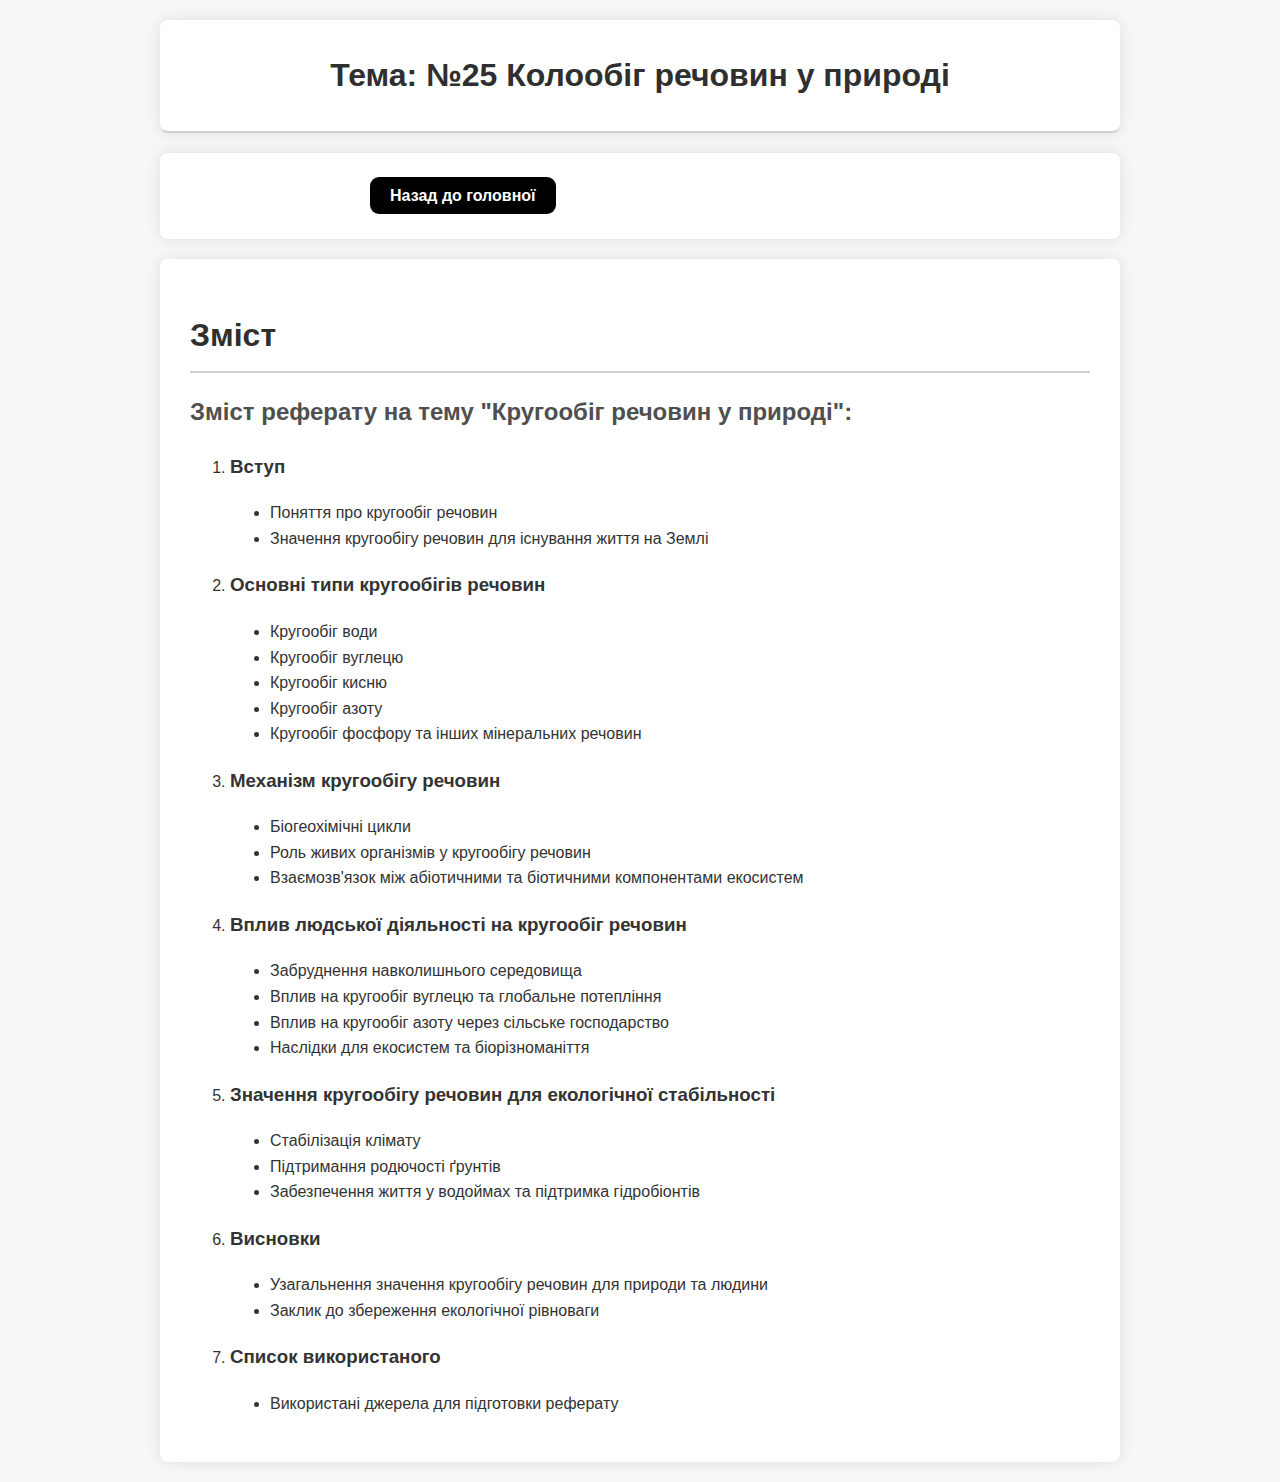
<file: content.html>
<!DOCTYPE html>
<html lang="en">
<head>
    <meta charset="UTF-8">
    <meta http-equiv="X-UA-Compatible" content="IE=edge">
    <meta name="viewport" content="width=device-width, initial-scale=1.0">
    <title>Реферат</title>
    <link rel="stylesheet" href="styles.css">
</head>
<body>
    <!-- Заголовок -->
    <header>
        <h1>Тема: №25 Колообіг речовин у природі</h1>
    </header>
    <!-- Кнопка назад до головної -->
    <section id="button">
        <a href="index.html">Назад до головної</a>
    </section>
    <!-- Зміст -->
    <section id="content">
        <h1>Зміст</h1>
        <h2>Зміст реферату на тему "Кругообіг речовин у природі":</h2>
        <section-ul>
        <ol>
            <li><h3>Вступ</h3></li>
            <ul>
                <li>Поняття про кругообіг речовин</li>
                <li>Значення кругообігу речовин для існування життя на Землі</li>
            </ul>
            <li><h3>Основні типи кругообігів речовин</h3></li>
            <ul>
                <li>Кругообіг води</li>
                <li>Кругообіг вуглецю</li>
                <li>Кругообіг кисню</li>
                <li>Кругообіг азоту</li>
                <li>Кругообіг фосфору та інших мінеральних речовин</li>
            </ul>
            <li><h3>Механізм кругообігу речовин</h3></li>
            <ul>
                <li>Біогеохімічні цикли</li>
                <li>Роль живих організмів у кругообігу речовин</li>
                <li>Взаємозв'язок між абіотичними та біотичними компонентами екосистем</li>
            </ul>
            <li><h3>Вплив людської діяльності на кругообіг речовин</h3></li>
            <ul>
                <li>Забруднення навколишнього середовища</li>
                <li>Вплив на кругообіг вуглецю та глобальне потепління</li>
                <li>Вплив на кругообіг азоту через сільське господарство</li>
                <li>Наслідки для екосистем та біорізноманіття</li>
            </ul>
            <li><h3>Значення кругообігу речовин для екологічної стабільності</h3></li>
            <ul>
                <li>Стабілізація клімату</li>
                <li>Підтримання родючості ґрунтів</li>
                <li>Забезпечення життя у водоймах та підтримка гідробіонтів</li>
            </ul>
            <li><h3>Висновки</h3></li>
            <ul>
                <li>Узагальнення значення кругообігу речовин для природи та людини</li>
                <li>Заклик до збереження екологічної рівноваги</li>
            </ul>
            <li><h3>Список використаного</h3></li>
            <ul>
                <li>Використані джерела для підготовки реферату</li>
            </ul>
        </ol>
        </section-ul>
    </section>
</body>
</html>
</file>
<file: style.css>
/* Основні стилі для тіла сторінки */
body {
  font-family: 'Helvetica Neue', Arial, sans-serif;
  line-height: 1.6;
  margin: 0;
  padding: 0;
  background-color: #f7f7f7; /* Світло-сірий фон */
  color: #333; /* Темно-сірий текст */
}

/* Стилі для секцій */
section {
  padding: 30px;
  margin: 20px auto;
  max-width: 900px;
  background-color: #ffffff; /* Білий фон секцій */
  border-radius: 8px; /* Закруглені кути */
  box-shadow: 0 0 15px rgba(0, 0, 0, 0.1); /* М'яка тінь */
}

/* Заголовки */
h1 {
  color: #2f2f2f; /* Темно-сірий колір заголовків */
  border-bottom: 2px solid #d0d0d0; /* Сіра лінія під заголовком */
  padding-bottom: 10px;
  margin-bottom: 20px;
}

h2 {
  color: #4f4f4f; /* Середньо-сірий колір підзаголовків */
  margin-top: 20px;
}

header h1 {
  text-align: center;
  color: #2f2f2f; /* Темно-сірий колір заголовків */
  padding-bottom: 10px;
  margin-bottom: 20px;
  padding: 30px;
  margin: 20px auto;
  max-width: 900px;
  background-color: #ffffff; /* Білий фон секцій */
  border-radius: 8px; /* Закруглені кути */
  box-shadow: 0 0 15px rgba(0, 0, 0, 0.1); /* М'яка тінь */
}

/* Відступи та форматування абзаців */
p {
  margin: 15px 0;
}

/* Адаптивний дизайн */
@media (max-width: 768px) {
  nav ul li {
      display: block;
      margin: 10px 0;
  }

  section {
      margin: 10px;
      padding: 20px;
  }
}

/* Стилі для фото */
section-photo-formula img {
  width: 290px;
  height: 25px;
}

section-photo img {
  width: 300px; 
  height: auto; 
  margin-left: 6%;
  margin-top: 0px;
}

section-ul ul {
  list-style-type: disc; /* Використовуємо стандартні крапки */
}

a {
  font-weight: bold;
  background-color: #000000;
  color: white;
  cursor: pointer;
  padding: 10px 20px;
  margin: 25%;
  border-radius: 9px;
  text-decoration: none;
  transition: background-color 0.3s ease;
  font-family: sans-serif;
}
</file>
<file: styles.css>
/* Основні стилі для тіла сторінки */
body {
  font-family: 'Helvetica Neue', Arial, sans-serif;
  line-height: 1.6;
  margin: 0;
  padding: 0;
  background-color: #f7f7f7; /* Світло-сірий фон */
  color: #333; /* Темно-сірий текст */
}

/* Стилі для секцій */
section {
  padding: 30px;
  margin: 20px auto;
  max-width: 900px;
  background-color: #ffffff; /* Білий фон секцій */
  border-radius: 8px; /* Закруглені кути */
  box-shadow: 0 0 15px rgba(0, 0, 0, 0.1); /* М'яка тінь */
}

/* Заголовки */
h1 {
  color: #2f2f2f; /* Темно-сірий колір заголовків */
  border-bottom: 2px solid #d0d0d0; /* Сіра лінія під заголовком */
  padding-bottom: 10px;
  margin-bottom: 20px;
}

h2 {
  color: #4f4f4f; /* Середньо-сірий колір підзаголовків */
  margin-top: 20px;
}

header h1 {
  text-align: center;
  color: #2f2f2f; /* Темно-сірий колір заголовків */
  padding-bottom: 10px;
  margin-bottom: 20px;
  padding: 30px;
  margin: 20px auto;
  max-width: 900px;
  background-color: #ffffff; /* Білий фон секцій */
  border-radius: 8px; /* Закруглені кути */
  box-shadow: 0 0 15px rgba(0, 0, 0, 0.1); /* М'яка тінь */
}

/* Відступи та форматування абзаців */
p {
  margin: 15px 0;
}

/* Адаптивний дизайн */
@media (max-width: 768px) {
  nav ul li {
      display: block;
      margin: 10px 0;
  }

  section {
      margin: 10px;
      padding: 20px;
  }
}

section-ul ul {
  list-style-type: disc; /* Використовуємо стандартні крапки */
}

a {
  font-weight: bold;
  background-color: #000000;
  color: white;
  cursor: pointer;
  padding: 10px 20px;
  margin: 20%;
  border-radius: 9px;
  text-decoration: none;
  transition: background-color 0.3s ease;
  font-family: sans-serif;
}
</file>
